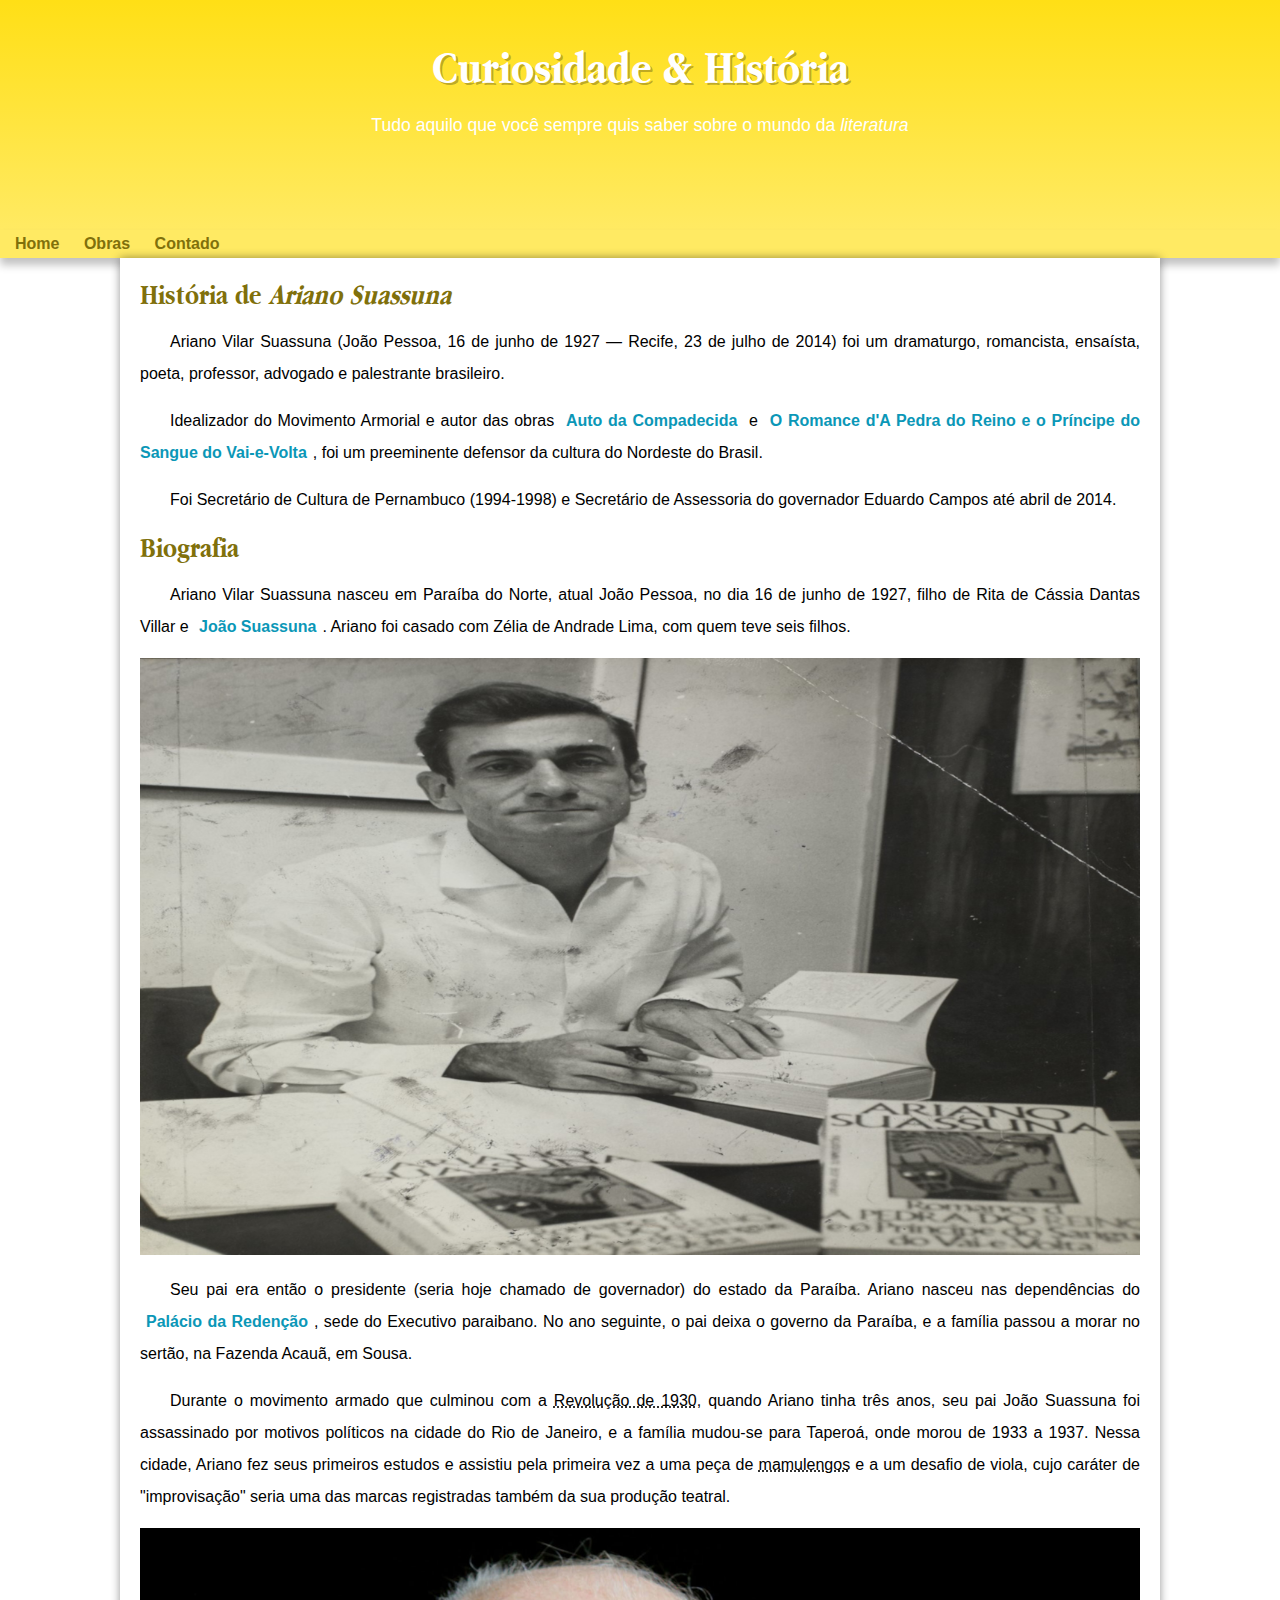
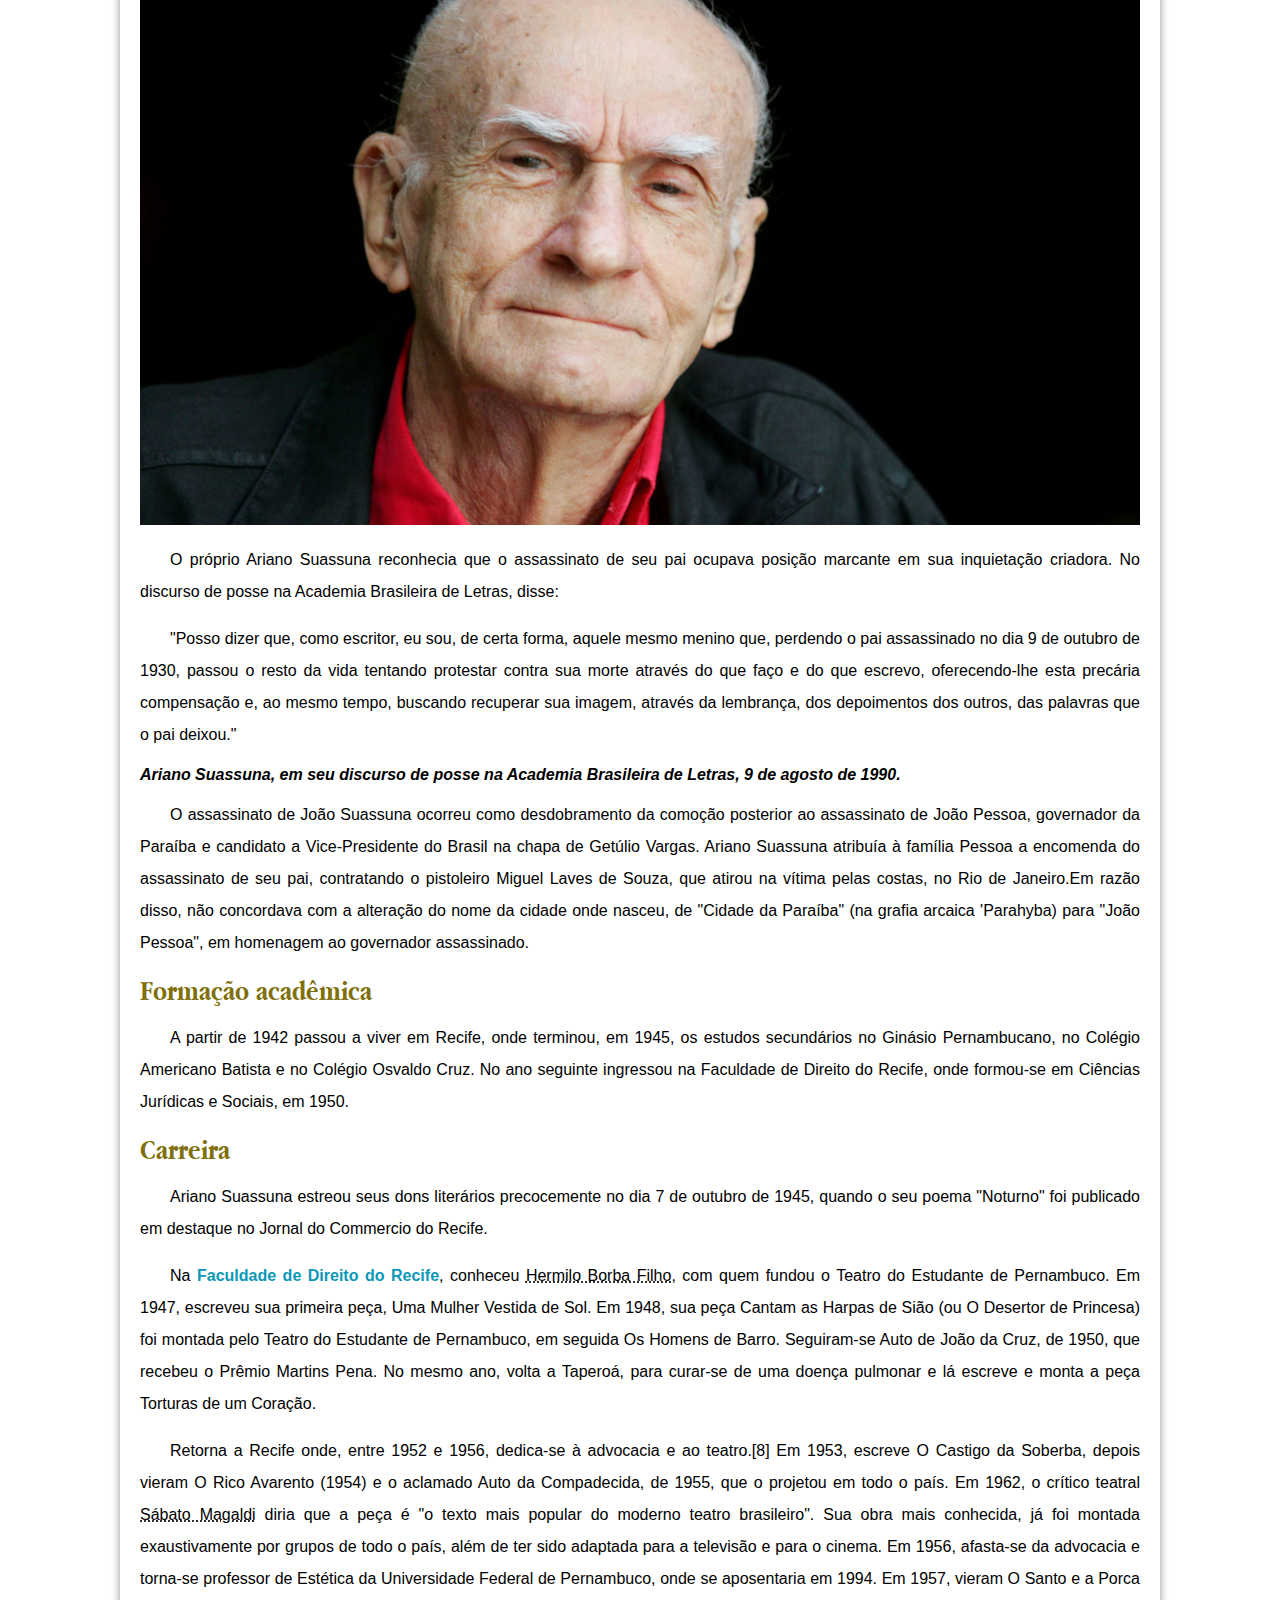
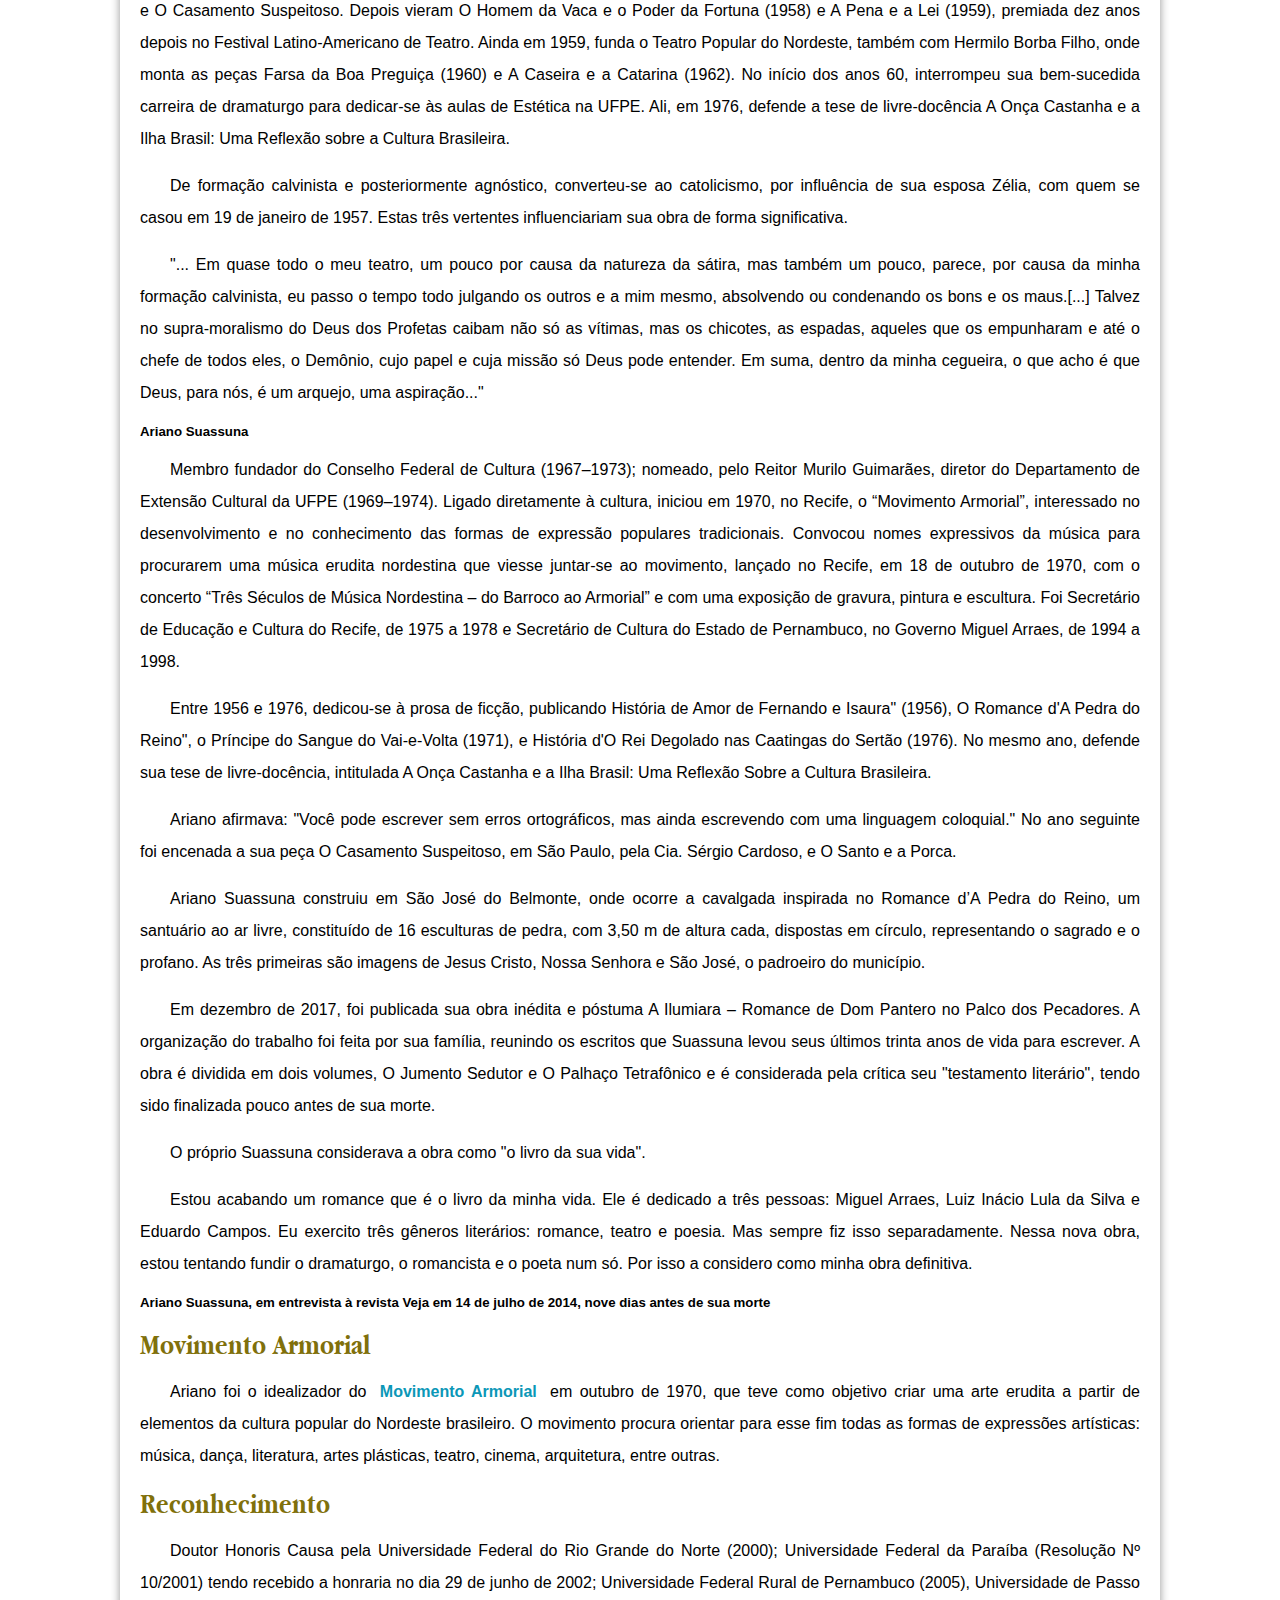
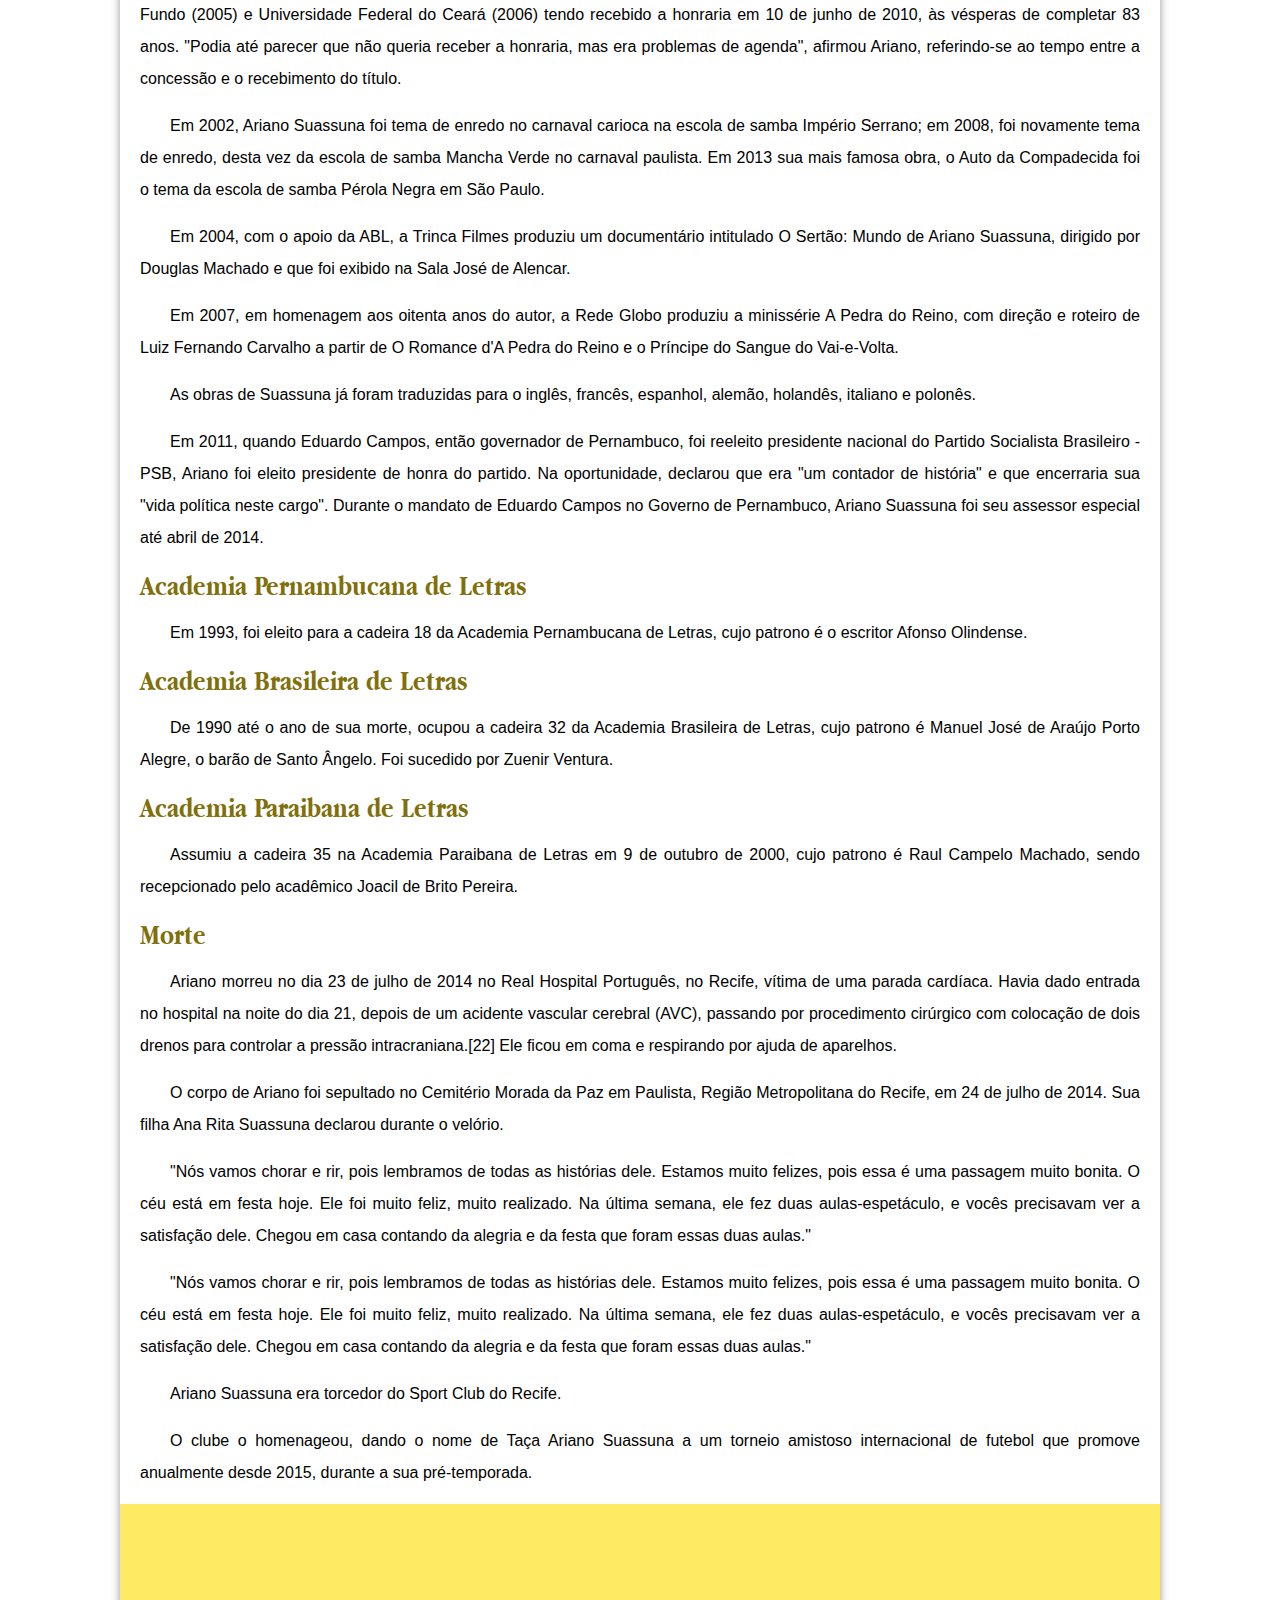
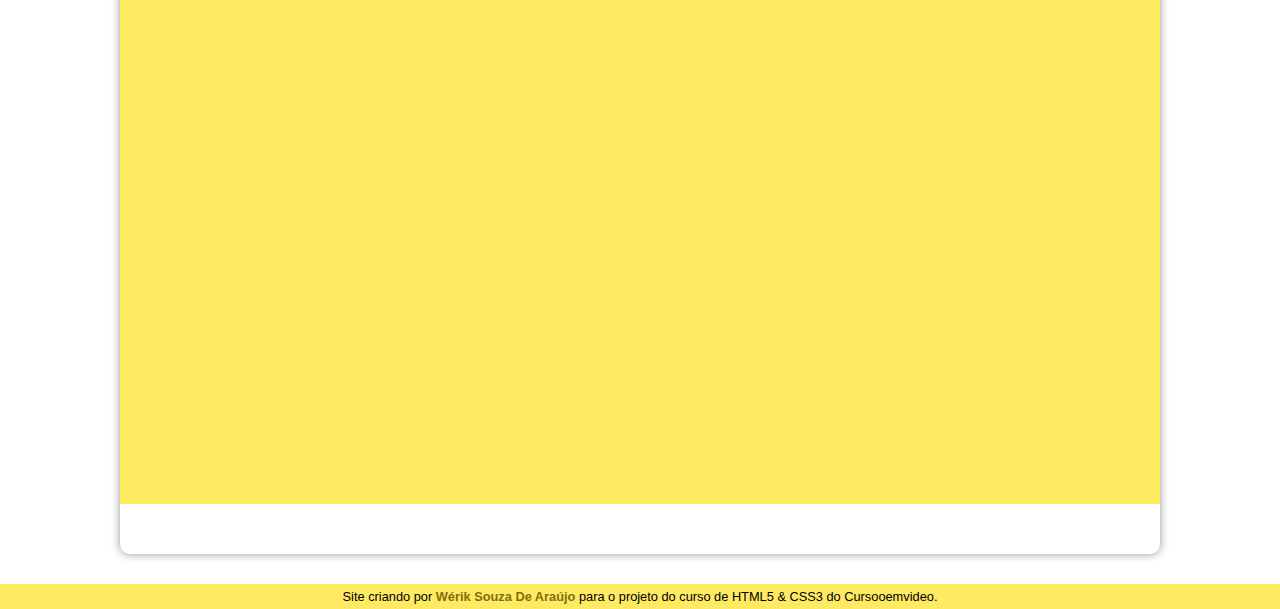
<file: index.html>
<!DOCTYPE html>
<html lang="pt-br">
<head>
    <meta charset="UTF-8">
    <meta name="viewport" content="width=device-width, initial-scale=1.0">
    <link rel="shortcut icon" href="imagens/favicon.ico" type="image/x-icon">
    <link rel="stylesheet" href="estilo/style.css">
    <title>História</title>
</head>
<body>
    <header>
        <h1>Curiosidade & História</h1>
        <p>Tudo aquilo que você sempre quis saber sobre o mundo da <em>literatura</em></p>
    </header>
    <nav>
        <a href="#">Home</a>
        <a href="obras.html" target="_self">Obras</a>
        <a href="#">Contado</a>
    </nav>
    <main>
        <article>
           
            <h1> História de <em>Ariano Suassuna</em></h1>
           
            <p>
                Ariano Vilar Suassuna (João Pessoa, 16  de junho de 1927 — Recife, 23 de julho de 2014) foi um dramaturgo, romancista, ensaísta, poeta, professor, advogado e palestrante brasileiro.
            </p>
           
            <p>
                Idealizador do Movimento Armorial e autor das obras <a href="https://pt.wikipedia.org/wiki/Auto_da_Compadecida" target="_blank">Auto da Compadecida</a> e <a href="https://pt.wikipedia.org/wiki/Ariano_Suassuna" target="_blank">O Romance d'A Pedra do Reino e o Príncipe do Sangue do Vai-e-Volta</a>, foi um preeminente defensor da cultura do Nordeste do Brasil.
            </p>
           
            <p>
                Foi Secretário de Cultura de Pernambuco (1994-1998) e Secretário de Assessoria do governador Eduardo Campos até abril de 2014.
            </p>
            
            <h2>Biografia</h2>
            
            <p>
                Ariano Vilar Suassuna nasceu em Paraíba do Norte, atual João Pessoa, no dia 16 de junho de 1927, filho de Rita de Cássia Dantas Villar e <a href="https://pt.wikipedia.org/wiki/Jo%C3%A3o_Suassuna" target="_blank">João Suassuna</a>. Ariano foi casado com Zélia de Andrade Lima, com quem teve seis filhos.
            </p>

            <picture class="pequeno">
                <source media="(max-width: 850px)" srcset="imagens/ariano-pequeno.png"><img src="imagens/ariano-grande.png" alt="Ariano Suassuna jovem">
            </picture>
            
            <p>
                Seu pai era então o presidente (seria hoje chamado de governador) do estado da Paraíba. Ariano nasceu nas dependências do <a href="https://pt.wikipedia.org/wiki/Pal%C3%A1cio_da_Reden%C3%A7%C3%A3o" target="_blank">Palácio da Redenção</a>, sede do Executivo paraibano. No ano seguinte, o pai deixa o governo da Paraíba, e a família passou a morar no sertão, na Fazenda Acauã, em Sousa.
            </p>

            <p>
                Durante o movimento armado que culminou com a <abbr title="foi o movimento armado, liderado pelos estados de Minas Gerais, Paraíba e Rio Grande do Sul, que culminou com o golpe de Estado, também conhecido como Golpe de 1930, que depôs o presidente da República Washington Luís em 24 de outubro de 1930, impediu a posse do presidente eleito Júlio Prestes e pôs fim à República Velha.">Revolução de 1930</abbr>, quando Ariano tinha três anos, seu pai João Suassuna foi assassinado por motivos políticos na cidade do Rio de Janeiro, e a família mudou-se para Taperoá, onde morou de 1933 a 1937. Nessa cidade, Ariano fez seus primeiros estudos e assistiu pela primeira vez a uma peça de <abbr title="é um tipo de fantoche típico do nordeste brasileiro, especialmente do estado de Pernambuco.  A origem do nome é controversa, mas acredita-se que ela se originou de mão molenga-mão mole, ideal para dar movimentos vivos ao fantoche. Um ou mais manipuladores dão voz e movimento aos bonecos.">mamulengos</abbr> e a um desafio de viola, cujo caráter de "improvisação" seria uma das marcas registradas também da sua produção teatral.
            </p>

            <picture class="pequeno">
                <source media="(max-width: 850px)" srcset="imagens/suassuna-pequeno.png"><img src="imagens/suassuna-grande.png" alt="Ariano Suassuna">
           </picture>

           <p>
            O próprio Ariano Suassuna reconhecia que o assassinato de seu pai ocupava posição marcante em sua inquietação criadora. No discurso de posse na Academia Brasileira de Letras, disse:
           </p>

           <p>
            "Posso dizer que, como escritor, eu sou, de certa forma, aquele mesmo menino que, perdendo o pai assassinado no dia 9 de outubro de 1930, passou o resto da vida tentando protestar contra sua morte através do que faço e do que escrevo, oferecendo-lhe esta precária compensação e, ao mesmo tempo, buscando recuperar sua imagem, através da lembrança, dos depoimentos dos outros, das palavras que o pai deixou."
           </p>
           
           <h4><em>Ariano Suassuna, em seu discurso de posse na Academia Brasileira de Letras, 9 de agosto de 1990.</em></h4>

           <p>
            O assassinato de João Suassuna ocorreu como desdobramento da comoção posterior ao assassinato de João Pessoa, governador da Paraíba e candidato a Vice-Presidente do Brasil na chapa de Getúlio Vargas. Ariano Suassuna atribuía à família Pessoa a encomenda do assassinato de seu pai, contratando o pistoleiro Miguel Laves de Souza, que atirou na vítima pelas costas, no Rio de Janeiro.Em razão disso, não concordava com a alteração do nome da cidade onde nasceu, de "Cidade da Paraíba" (na grafia arcaica 'Parahyba) para "João Pessoa", em homenagem ao governador assassinado.
        </p>

        <h3>Formação acadêmica</h3>

        <p>
            A partir de 1942 passou a viver em Recife, onde terminou, em 1945, os estudos secundários no Ginásio Pernambucano, no Colégio Americano Batista e no Colégio Osvaldo Cruz. No ano seguinte ingressou na Faculdade de Direito do Recife, onde formou-se em Ciências Jurídicas e Sociais, em 1950.
        </p>

        <h3>Carreira</h3>
        
        <p>
            Ariano Suassuna estreou seus dons literários precocemente no dia 7 de outubro de 1945, quando o seu poema "Noturno" foi publicado em destaque no Jornal do Commercio do Recife.
        </p>

        <p>
            Na <strong>Faculdade de Direito do Recife</strong>, conheceu <abbr title="foi advogado, escritor, crítico literário, jornalista, romancista, dramaturgo, diretor, teatrólogo e tradutor brasileiro.">Hermilo Borba Filho</abbr>, com quem fundou o Teatro do Estudante de Pernambuco. Em 1947, escreveu sua primeira peça, Uma Mulher Vestida de Sol. Em 1948, sua peça Cantam as Harpas de Sião (ou O Desertor de Princesa) foi montada pelo Teatro do Estudante de Pernambuco, em seguida Os Homens de Barro. Seguiram-se Auto de João da Cruz, de 1950, que recebeu o Prêmio Martins Pena. No mesmo ano, volta a Taperoá, para curar-se de uma doença pulmonar e lá escreve e monta a peça Torturas de um Coração.
        </p>

        <p>
            Retorna a Recife onde, entre 1952 e 1956, dedica-se à advocacia e ao teatro.[8] Em 1953, escreve O Castigo da Soberba, depois vieram O Rico Avarento (1954) e o aclamado Auto da Compadecida, de 1955, que o projetou em todo o país. Em 1962, o crítico teatral <abbr title="foi um crítico teatral, teatrólogo, jornalista, professor, ensaísta e historiador brasileiro.">Sábato Magaldi</abbr> diria que a peça é "o texto mais popular do moderno teatro brasileiro". Sua obra mais conhecida, já foi montada exaustivamente por grupos de todo o país, além de ter sido adaptada para a televisão e para o cinema. Em 1956, afasta-se da advocacia e torna-se professor de Estética da Universidade Federal de Pernambuco, onde se aposentaria em 1994. Em 1957, vieram O Santo e a Porca e O Casamento Suspeitoso. Depois vieram O Homem da Vaca e o Poder da Fortuna (1958) e A Pena e a Lei (1959), premiada dez anos depois no Festival Latino-Americano de Teatro. Ainda em 1959, funda o Teatro Popular do Nordeste, também com Hermilo Borba Filho, onde monta as peças Farsa da Boa Preguiça (1960) e A Caseira e a Catarina (1962). No início dos anos 60, interrompeu sua bem-sucedida carreira de dramaturgo para dedicar-se às aulas de Estética na UFPE. Ali, em 1976, defende a tese de livre-docência A Onça Castanha e a Ilha Brasil: Uma Reflexão sobre a Cultura Brasileira.
        </p>

        <p>
            De formação calvinista e posteriormente agnóstico, converteu-se ao catolicismo, por influência de sua esposa Zélia, com quem se casou em 19 de janeiro de 1957. Estas três vertentes influenciariam sua obra de forma significativa.
        </p>

        <p>
            "... Em quase todo o meu teatro, um pouco por causa da natureza da sátira, mas também um pouco, parece, por causa da minha formação calvinista, eu passo o tempo todo julgando os outros e a mim mesmo, absolvendo ou condenando os bons e os maus.[...] Talvez no supra-moralismo do Deus dos Profetas caibam não só as vítimas, mas os chicotes, as espadas, aqueles que os empunharam e até o chefe de todos eles, o Demônio, cujo papel e cuja missão só Deus pode entender. Em suma, dentro da minha cegueira, o que acho é que Deus, para nós, é um arquejo, uma aspiração..."
        </p>

        <h5>Ariano Suassuna</h5>

        <p>
            Membro fundador do Conselho Federal de Cultura (1967–1973); nomeado, pelo Reitor Murilo Guimarães, diretor do Departamento de Extensão Cultural da UFPE (1969–1974). Ligado diretamente à cultura, iniciou em 1970, no Recife, o “Movimento Armorial”, interessado no desenvolvimento e no conhecimento das formas de expressão populares tradicionais. Convocou nomes expressivos da música para procurarem uma música erudita nordestina que viesse juntar-se ao movimento, lançado no Recife, em 18 de outubro de 1970, com o concerto “Três Séculos de Música Nordestina – do Barroco ao Armorial” e com uma exposição de gravura, pintura e escultura. Foi Secretário de Educação e Cultura do Recife, de 1975 a 1978 e Secretário de Cultura do Estado de Pernambuco, no Governo Miguel Arraes, de 1994 a 1998.
        </p>
        
        <p>
            Entre 1956 e 1976, dedicou-se à prosa de ficção, publicando História de Amor de Fernando e Isaura" (1956), O Romance d'A Pedra do Reino", o Príncipe do Sangue do Vai-e-Volta (1971), e História d'O Rei Degolado nas Caatingas do Sertão (1976). No mesmo ano, defende sua tese de livre-docência, intitulada A Onça Castanha e a Ilha Brasil: Uma Reflexão Sobre a Cultura Brasileira.
        </p>

        <p>
            Ariano afirmava: "Você pode escrever sem erros ortográficos, mas ainda escrevendo com uma linguagem coloquial." No ano seguinte foi encenada a sua peça O Casamento Suspeitoso, em São Paulo, pela Cia. Sérgio Cardoso, e O Santo e a Porca.
        </p>
        
        <p>
            Ariano Suassuna construiu em São José do Belmonte, onde ocorre a cavalgada inspirada no Romance d’A Pedra do Reino, um santuário ao ar livre, constituído de 16 esculturas de pedra, com 3,50 m de altura cada, dispostas em círculo, representando o sagrado e o profano. As três primeiras são imagens de Jesus Cristo, Nossa Senhora e São José, o padroeiro do município.
        </p>
        
        <p>
            Em dezembro de 2017, foi publicada sua obra inédita e póstuma A Ilumiara – Romance de Dom Pantero no Palco dos Pecadores. A organização do trabalho foi feita por sua família, reunindo os escritos que Suassuna levou seus últimos trinta anos de vida para escrever. A obra é dividida em dois volumes, O Jumento Sedutor e O Palhaço Tetrafônico e é considerada pela crítica seu "testamento literário", tendo sido finalizada pouco antes de sua morte.
        </p>
        
        <p> 
            O próprio Suassuna considerava a obra como "o livro da sua vida".
        </p>

        <p>
            Estou acabando um romance que é o livro da minha vida. Ele é dedicado a três pessoas: Miguel Arraes, Luiz Inácio Lula da Silva e Eduardo Campos. Eu exercito três gêneros literários: romance, teatro e poesia. Mas sempre fiz isso separadamente. Nessa nova obra, estou tentando fundir o dramaturgo, o romancista e o poeta num só. Por isso a considero como minha obra definitiva.
        </p>
        
        <h5>
            Ariano Suassuna, em entrevista à revista Veja em 14 de julho de 2014, nove dias antes de sua morte
        </h5>
        <br>
       
        <h3>Movimento Armorial</h3>

        <p>
            Ariano foi o idealizador do <a href="https://pt.wikipedia.org/wiki/Movimento_Armorial" target="_blank">Movimento Armorial</a> em outubro de 1970, que teve como objetivo criar uma arte erudita a partir de elementos da cultura popular do Nordeste brasileiro. O movimento procura orientar para esse fim todas as formas de expressões artísticas: música, dança, literatura, artes plásticas, teatro, cinema, arquitetura, entre outras.
        </p>

        <h2>Reconhecimento</h2>

        <p>
            Doutor Honoris Causa pela Universidade Federal do Rio Grande do Norte (2000); Universidade Federal da Paraíba (Resolução Nº 10/2001) tendo recebido a honraria no dia 29 de junho de 2002; Universidade Federal Rural de Pernambuco (2005), Universidade de Passo Fundo (2005) e Universidade Federal do Ceará (2006) tendo recebido a honraria em 10 de junho de 2010, às vésperas de completar 83 anos. "Podia até parecer que não queria receber a honraria, mas era problemas de agenda", afirmou Ariano, referindo-se ao tempo entre a concessão e o recebimento do título.
        </p>

        <p>
            Em 2002, Ariano Suassuna foi tema de enredo no carnaval carioca na escola de samba Império Serrano; em 2008, foi novamente tema de enredo, desta vez da escola de samba Mancha Verde no carnaval paulista. Em 2013 sua mais famosa obra, o Auto da Compadecida foi o tema da escola de samba Pérola Negra em São Paulo.
        </p>

        <p>
            Em 2004, com o apoio da ABL, a Trinca Filmes produziu um documentário intitulado O Sertão: Mundo de Ariano Suassuna, dirigido por Douglas Machado e que foi exibido na Sala José de Alencar.
        </p>

        <p>
            Em 2007, em homenagem aos oitenta anos do autor, a Rede Globo produziu a minissérie A Pedra do Reino, com direção e roteiro de Luiz Fernando Carvalho a partir de O Romance d'A Pedra do Reino e o Príncipe do Sangue do Vai-e-Volta.
        </p>

        <p>
            As obras de Suassuna já foram traduzidas para o inglês, francês, espanhol, alemão, holandês, italiano e polonês.
        </p>

        <p>
            Em 2011, quando Eduardo Campos, então governador de Pernambuco, foi reeleito presidente nacional do Partido Socialista Brasileiro - PSB, Ariano foi eleito presidente de honra do partido. Na oportunidade, declarou que era "um contador de história" e que encerraria sua "vida política neste cargo". Durante o mandato de Eduardo Campos no Governo de Pernambuco, Ariano Suassuna foi seu assessor especial até abril de 2014.
        </p>

        <h3>Academia Pernambucana de Letras</h3>
        
        <p>
            Em 1993, foi eleito para a cadeira 18 da Academia Pernambucana de Letras, cujo patrono é o escritor Afonso Olindense.
        </p>

        <h3>Academia Brasileira de Letras</h3>

        <p>
            De 1990 até o ano de sua morte, ocupou a cadeira 32 da Academia Brasileira de Letras, cujo patrono é Manuel José de Araújo Porto Alegre, o barão de Santo Ângelo. Foi sucedido por Zuenir Ventura.
        </p>

        <h3>Academia Paraibana de Letras</h3>
        
        <p>
            Assumiu a cadeira 35 na Academia Paraibana de Letras em 9 de outubro de 2000, cujo patrono é Raul Campelo Machado, sendo recepcionado pelo acadêmico Joacil de Brito Pereira.
        </p>

        <h3>Morte</h3>

        <p>
            Ariano morreu no dia 23 de julho de 2014 no Real Hospital Português, no Recife, vítima de uma parada cardíaca. Havia dado entrada no hospital na noite do dia 21, depois de um acidente vascular cerebral (AVC), passando por procedimento cirúrgico com colocação de dois drenos para controlar a pressão intracraniana.[22] Ele ficou em coma e respirando por ajuda de aparelhos.
        </p>

        <p>
            O corpo de Ariano foi sepultado no Cemitério Morada da Paz em Paulista, Região Metropolitana do Recife, em 24 de julho de 2014. Sua filha Ana Rita Suassuna declarou durante o velório.
        </p>

        <p>
            "Nós vamos chorar e rir, pois lembramos de todas as histórias dele. Estamos muito felizes, pois essa é uma passagem muito bonita. O céu está em festa hoje. Ele foi muito feliz, muito realizado. Na última semana, ele fez duas aulas-espetáculo, e vocês precisavam ver a satisfação dele. Chegou em casa contando da alegria e da festa que foram essas duas aulas."
        </p>

        <p>
            "Nós vamos chorar e rir, pois lembramos de todas as histórias dele. Estamos muito felizes, pois essa é uma passagem muito bonita. O céu está em festa hoje. Ele foi muito feliz, muito realizado. Na última semana, ele fez duas aulas-espetáculo, e vocês precisavam ver a satisfação dele. Chegou em casa contando da alegria e da festa que foram essas duas aulas."
        </p>

        <p>
            Ariano Suassuna era torcedor do Sport Club do Recife.
        </p>

        <p>
            O clube o homenageou, dando o nome de Taça Ariano Suassuna a um torneio amistoso internacional de futebol que promove anualmente desde 2015, durante a sua pré-temporada.
        </p>

        <div class="video">
            <iframe width="560" height="315" src="https://www.youtube.com/embed/h3DozVdG8_A" title="YouTube video player" frameborder="0" allow="accelerometer; autoplay; clipboard-write; encrypted-media; gyroscope; picture-in-picture" allowfullscreen></iframe>
        </div>

        </article>
    </main>

    <footer>
        <p>
            Site criando por <a href="https://github.com/Werik10Souza/Werik10Souza" target="_blank">Wérik Souza De Araújo</a> para o projeto do curso de HTML5 & CSS3 do Cursooemvideo.
        </p>
    </footer>
</body>
</html>
</file>
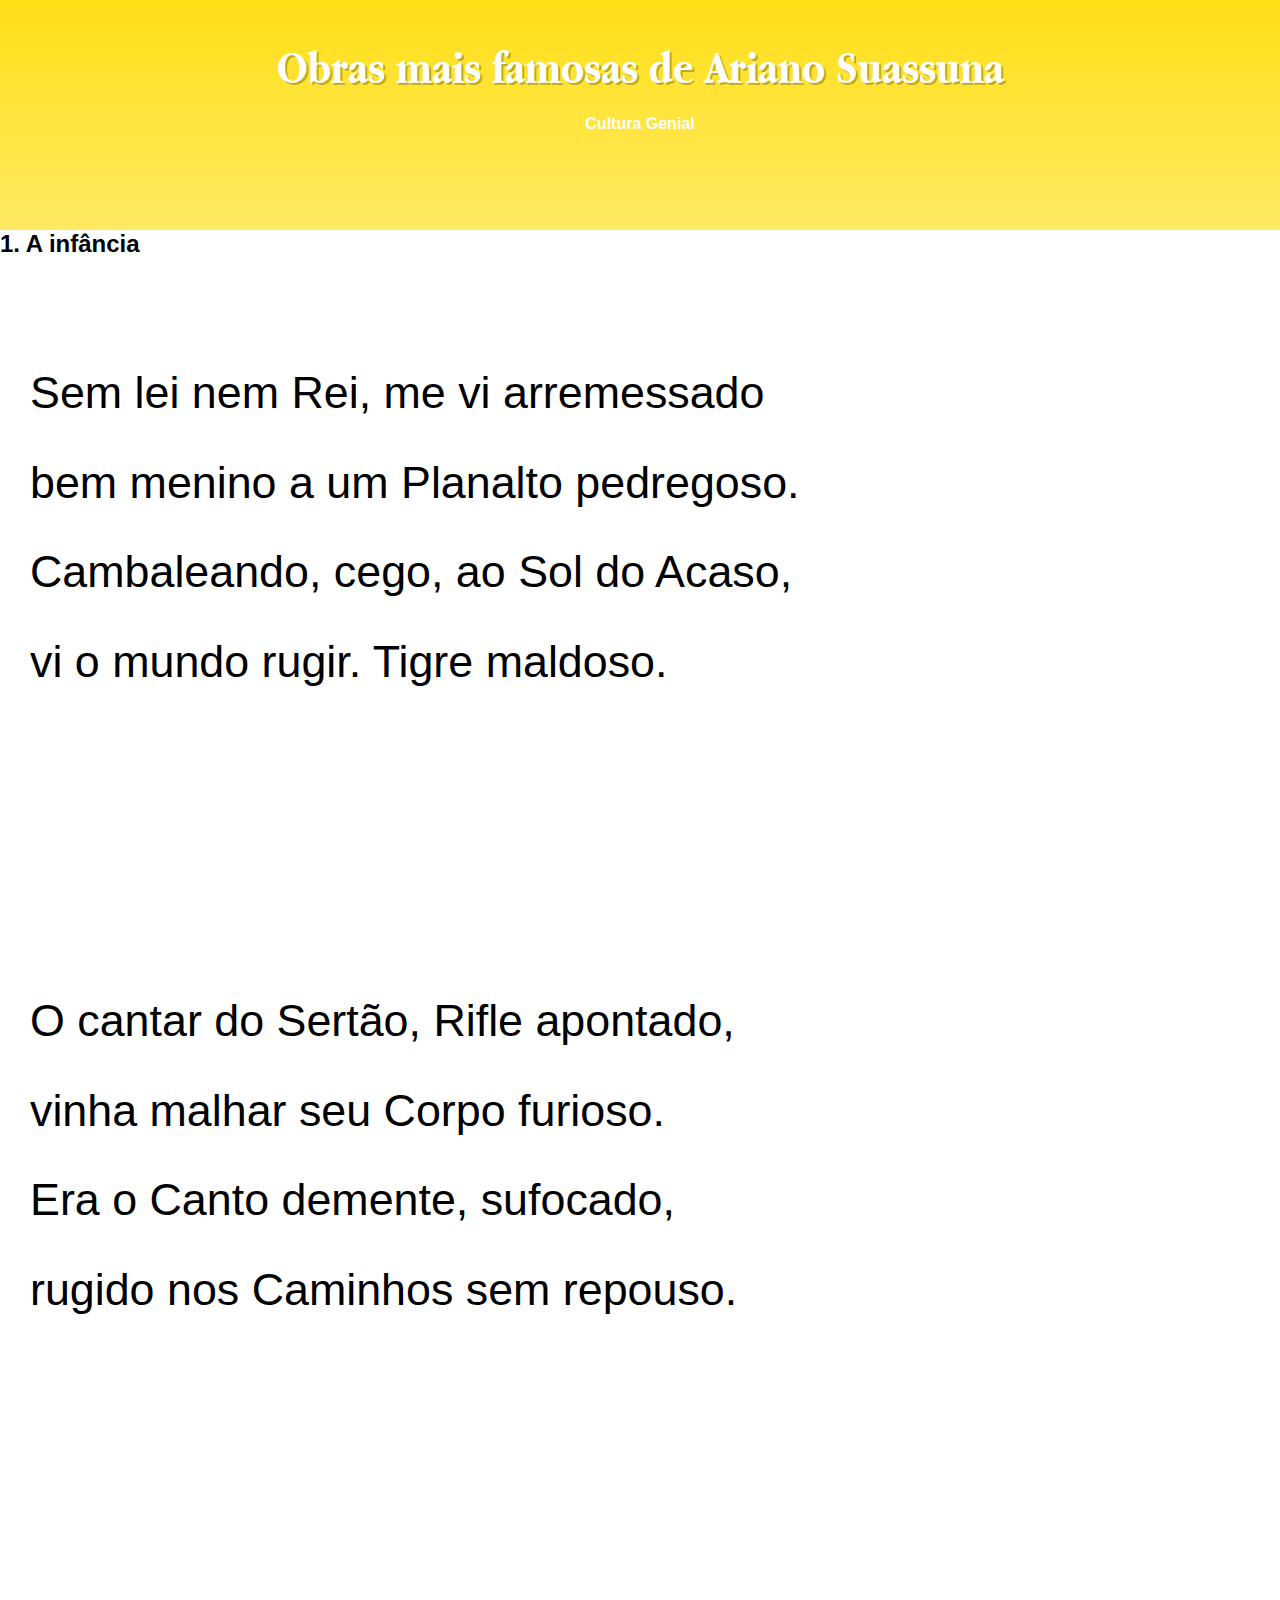
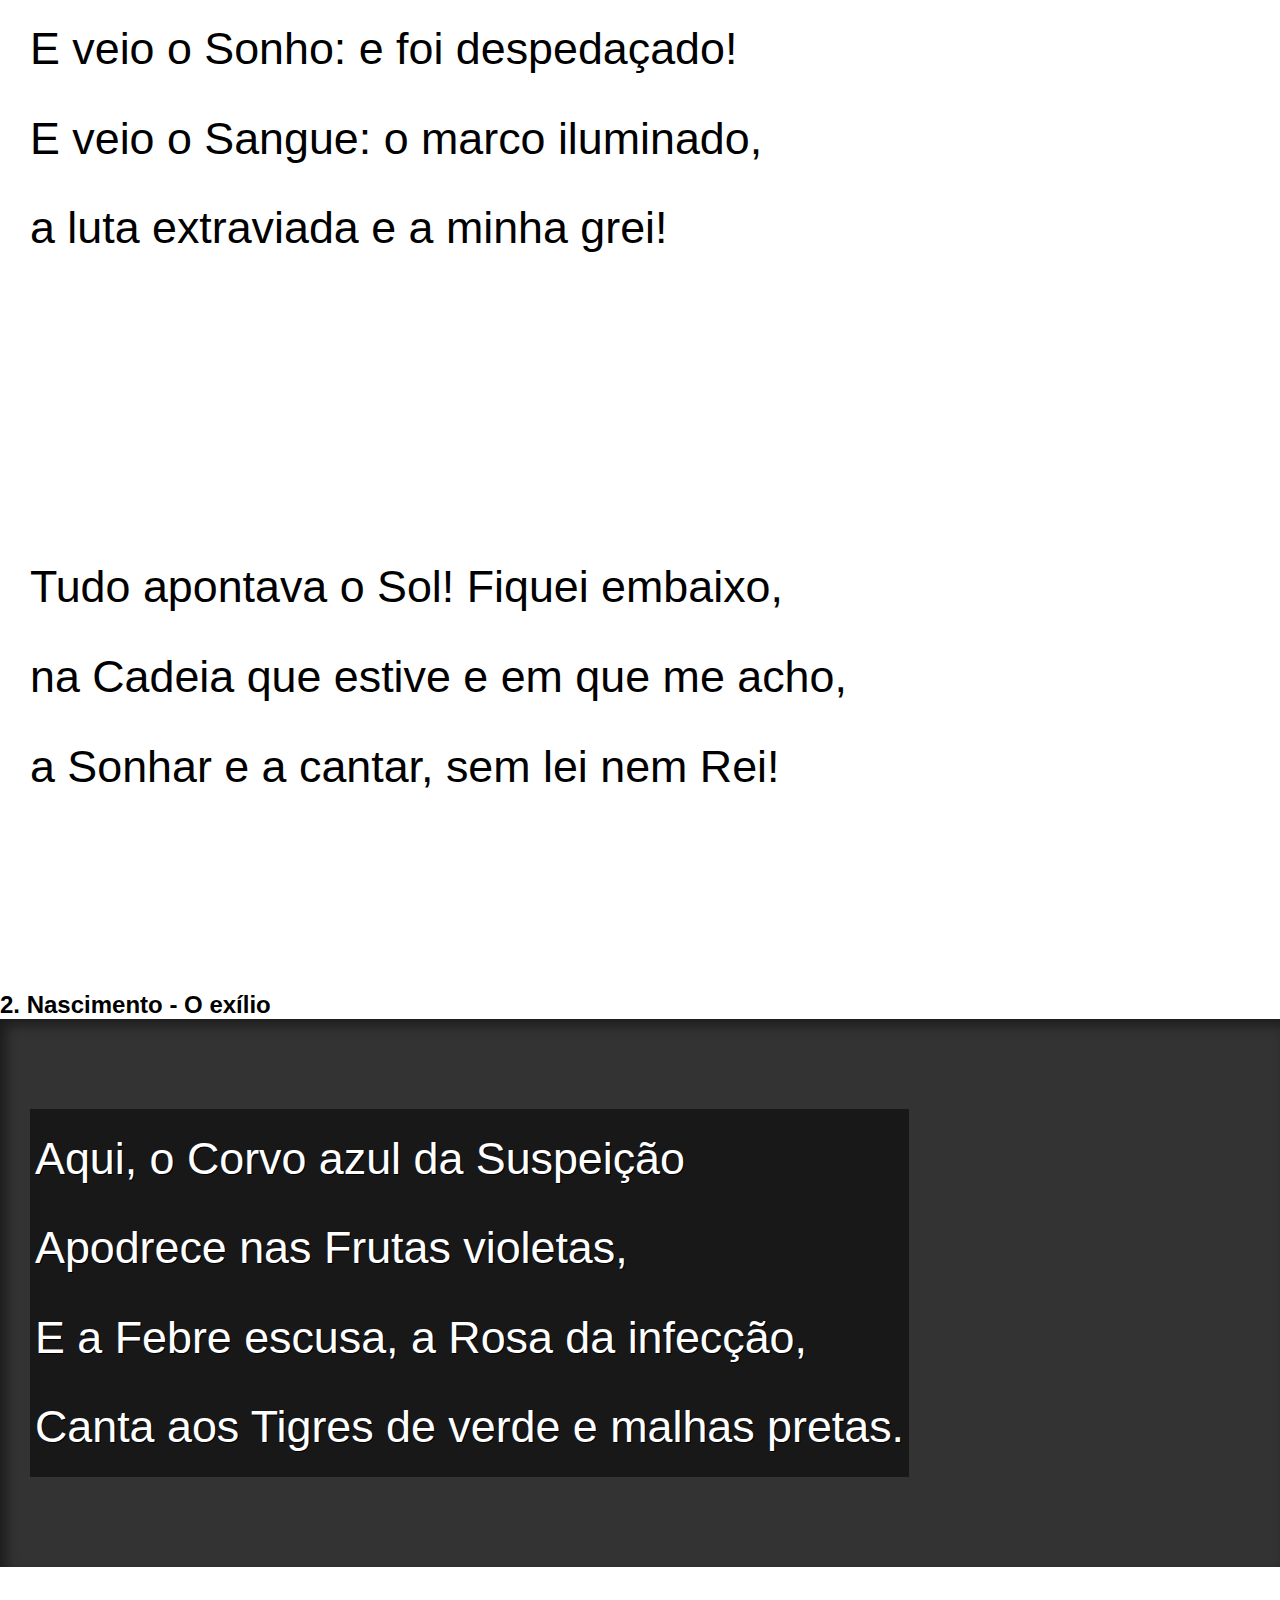
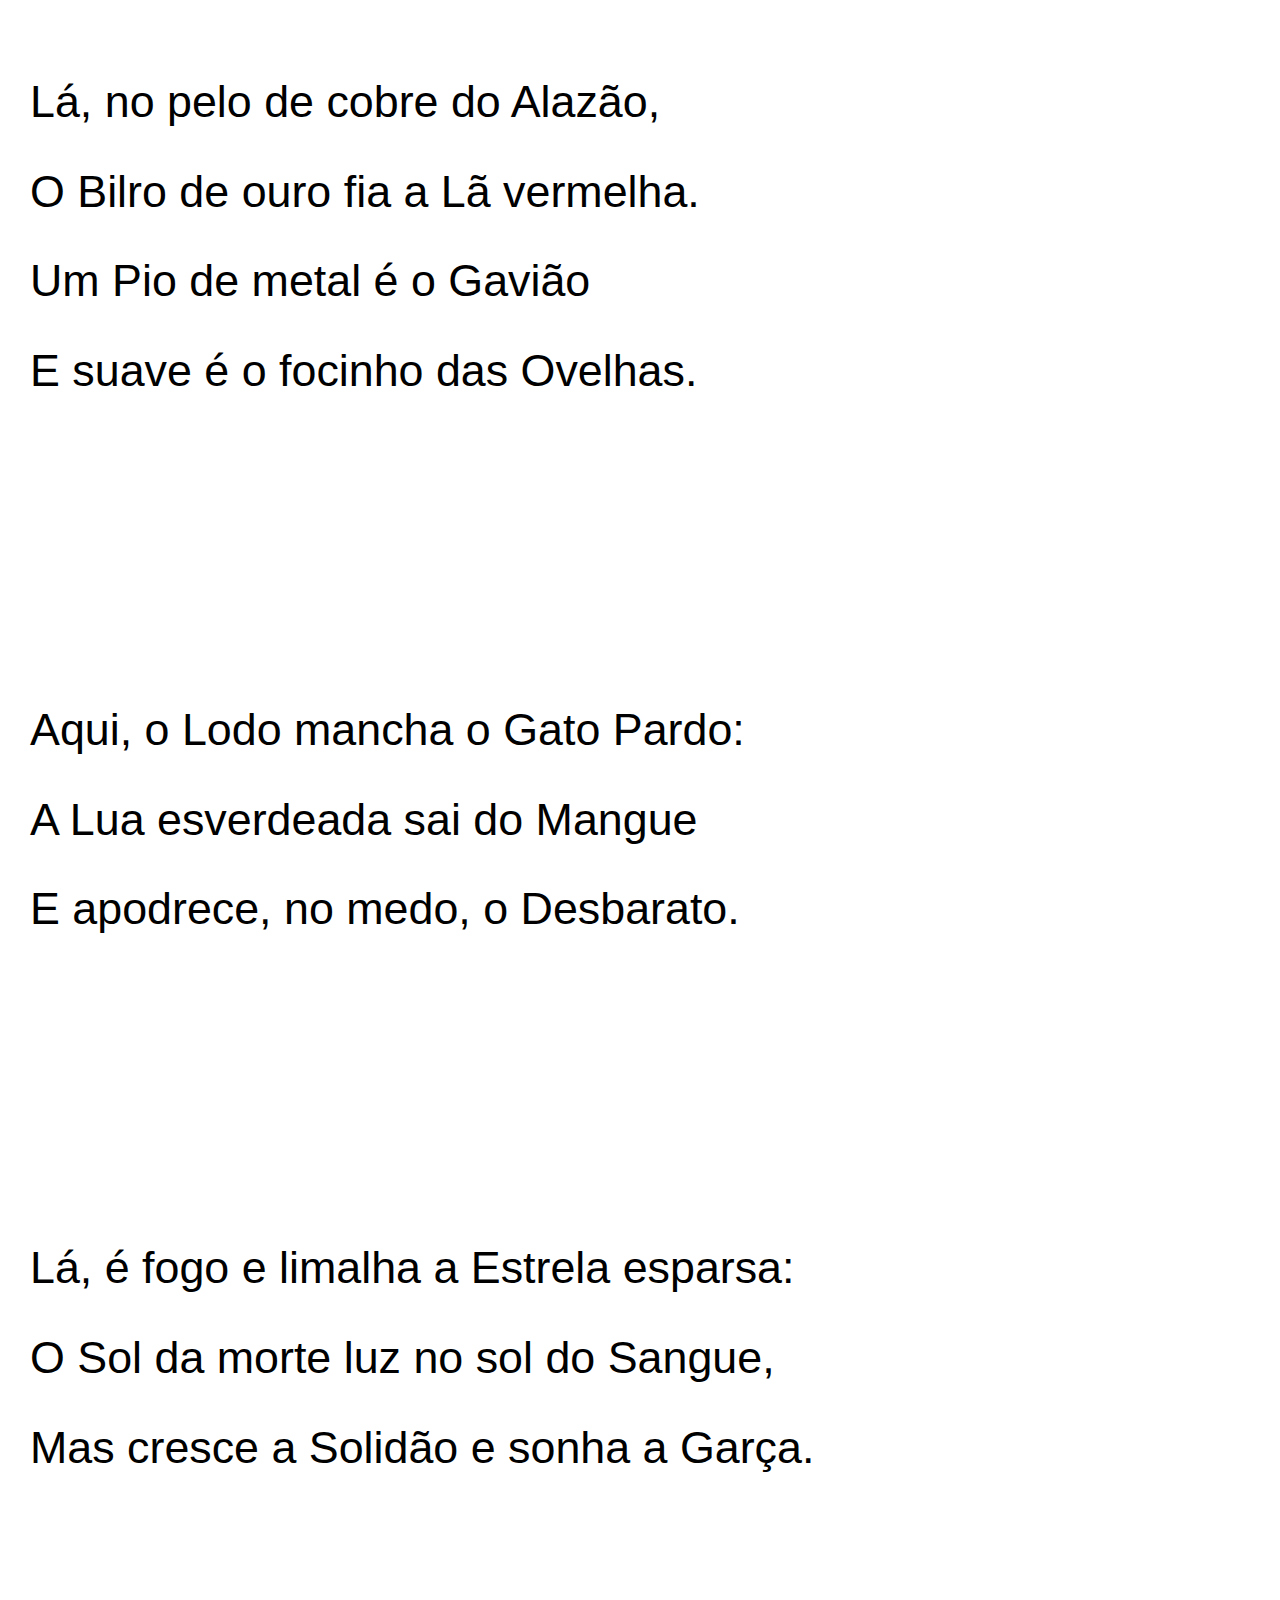
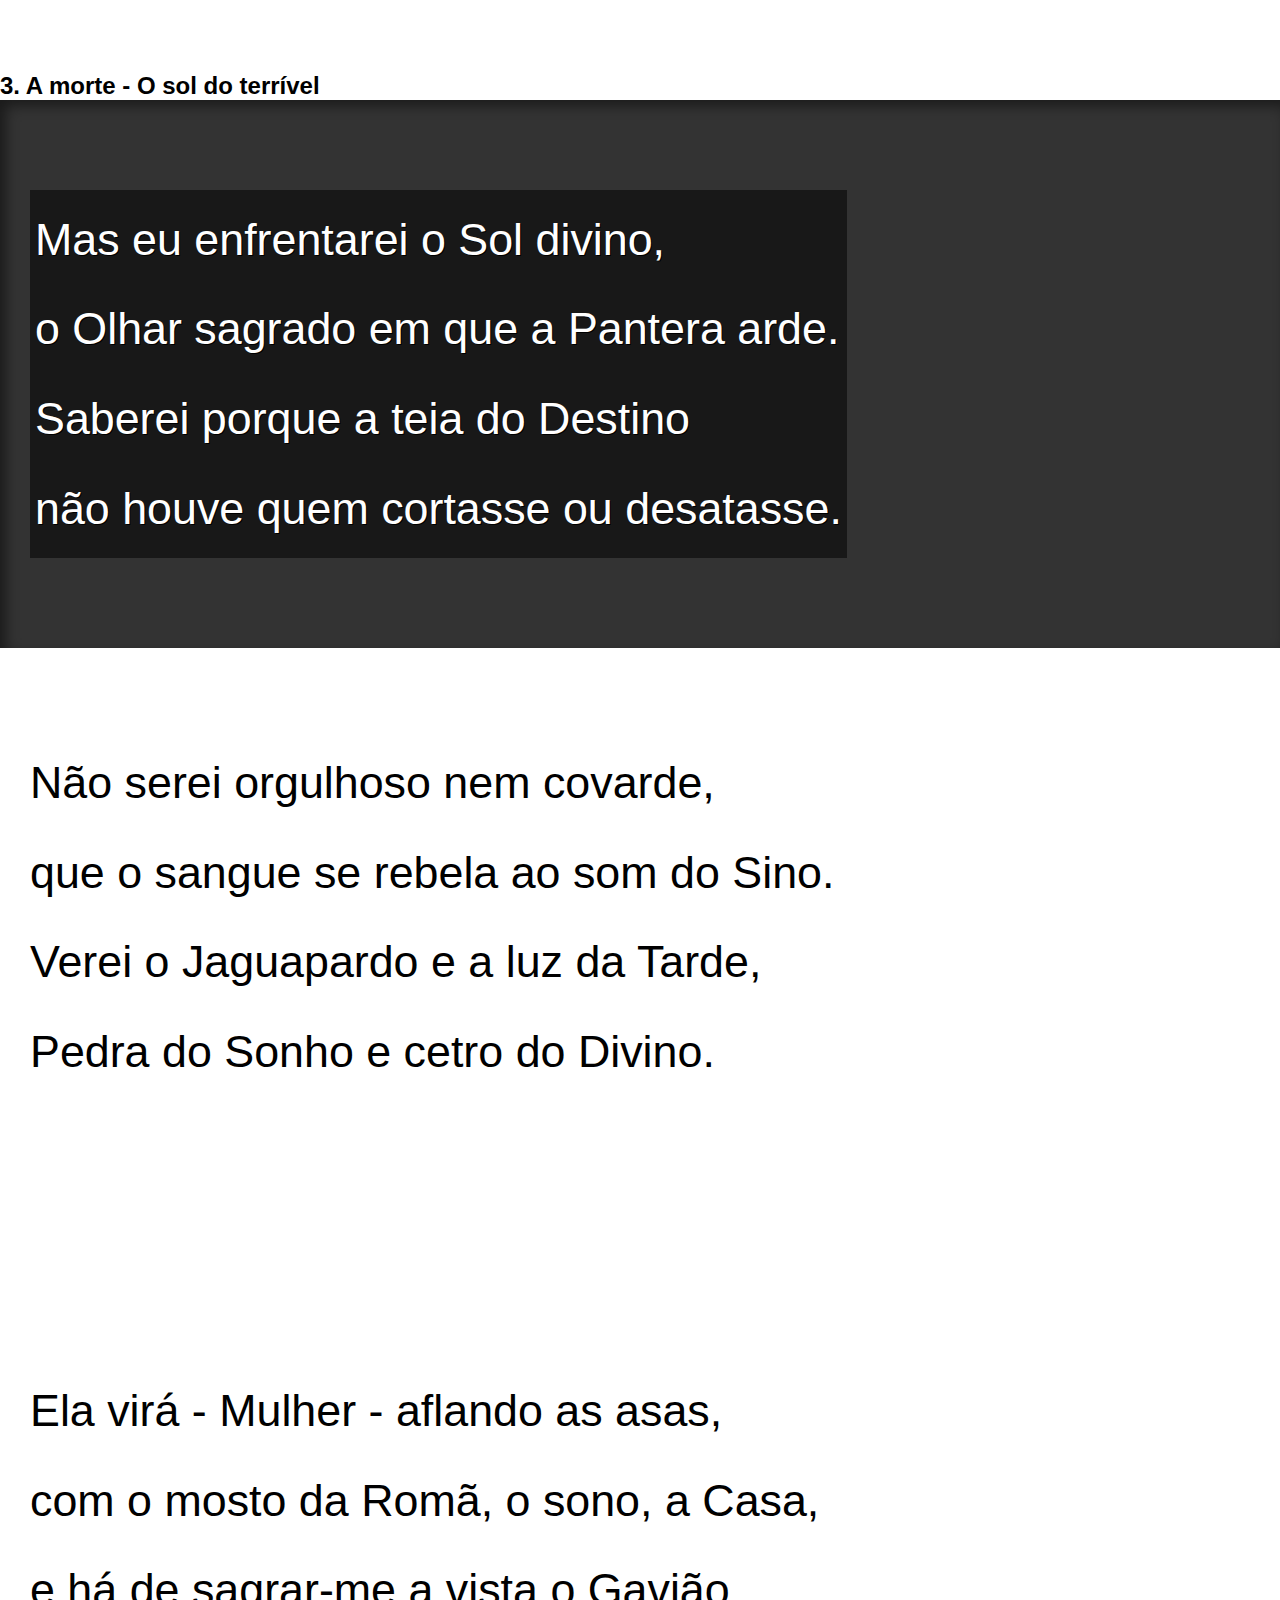
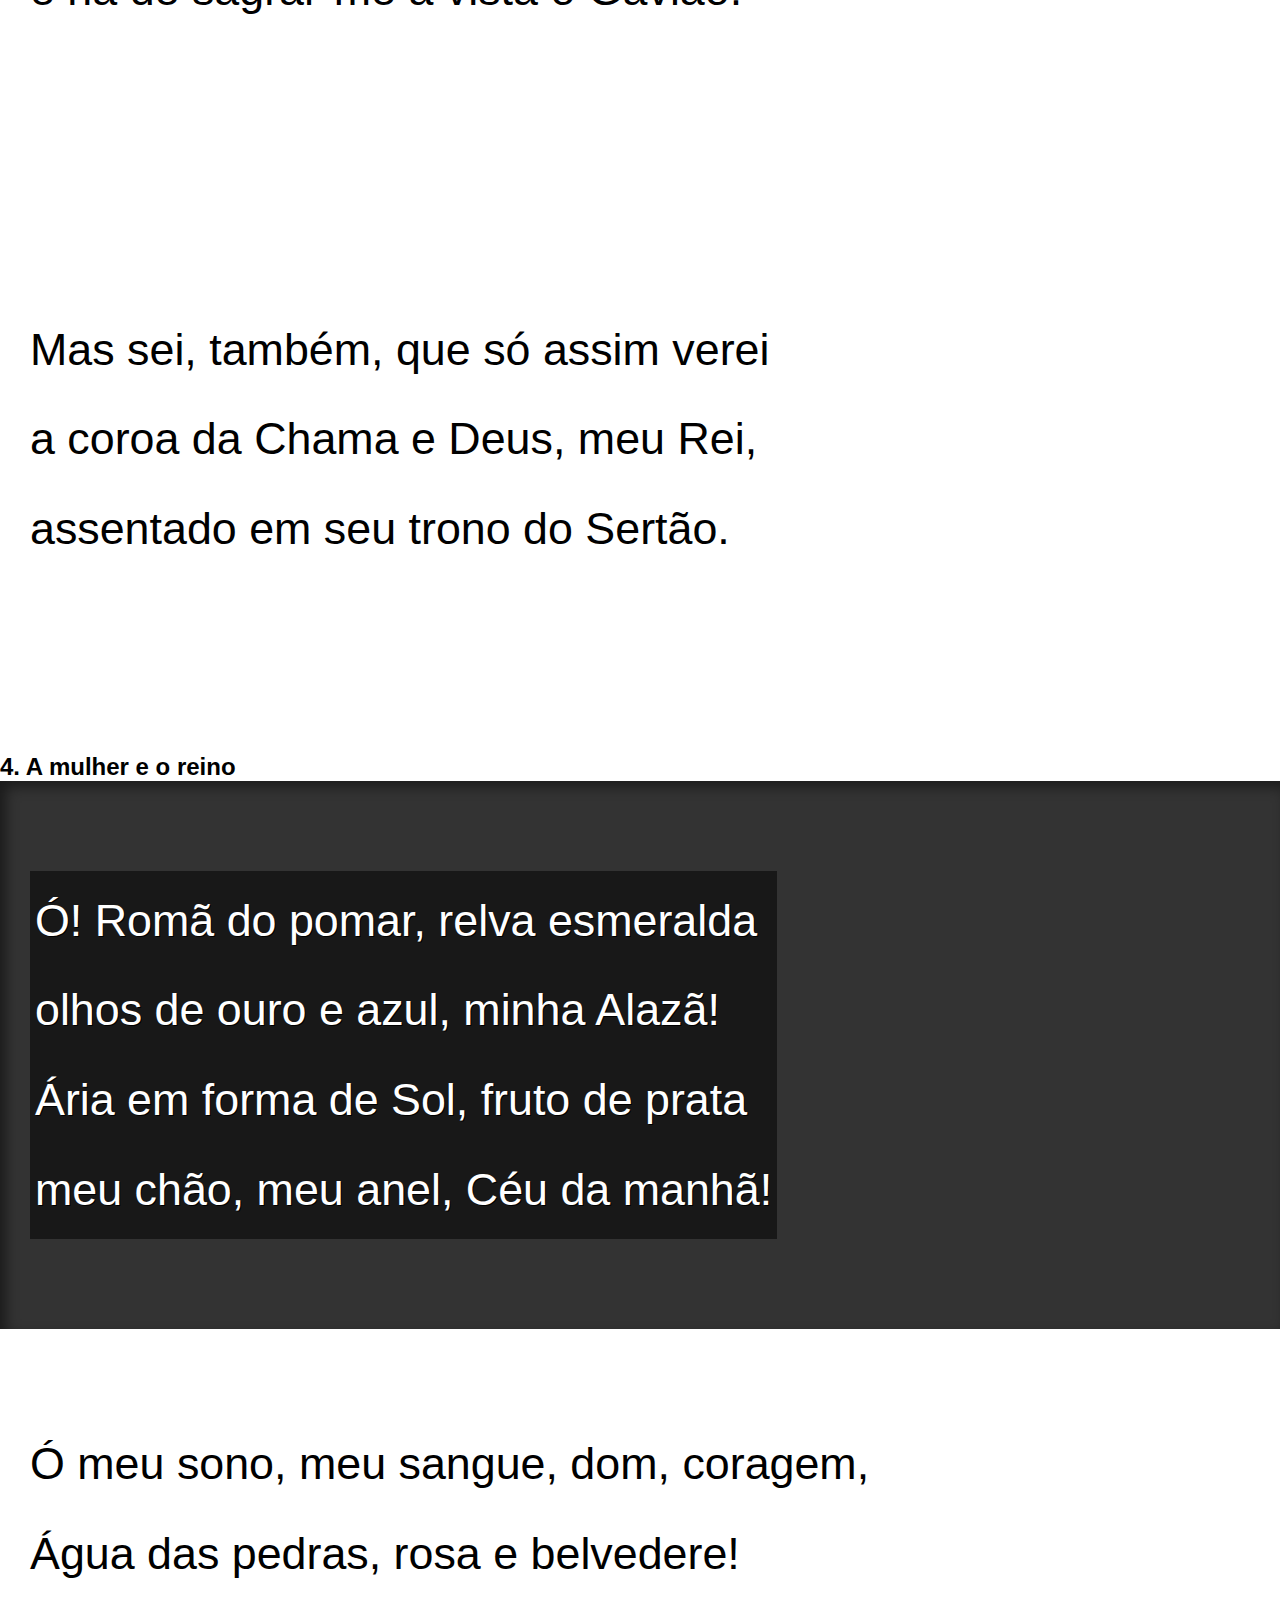
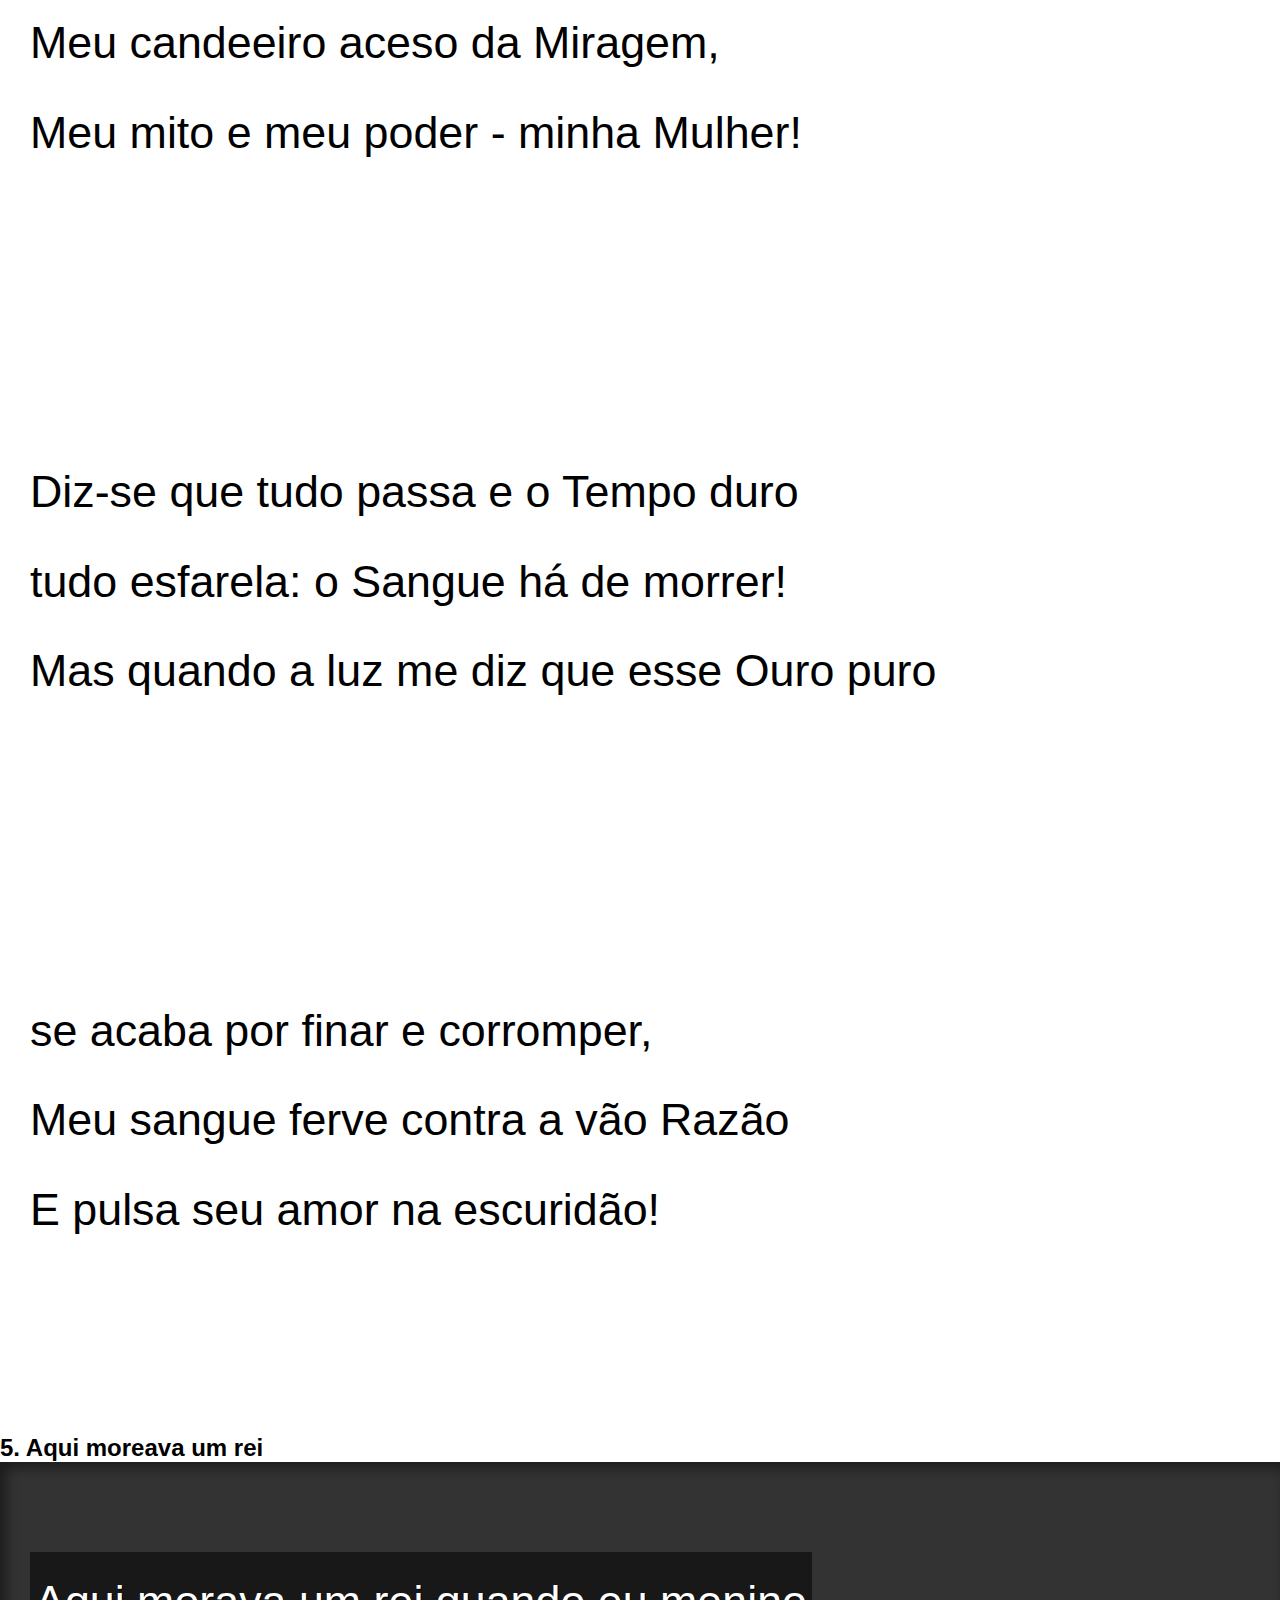
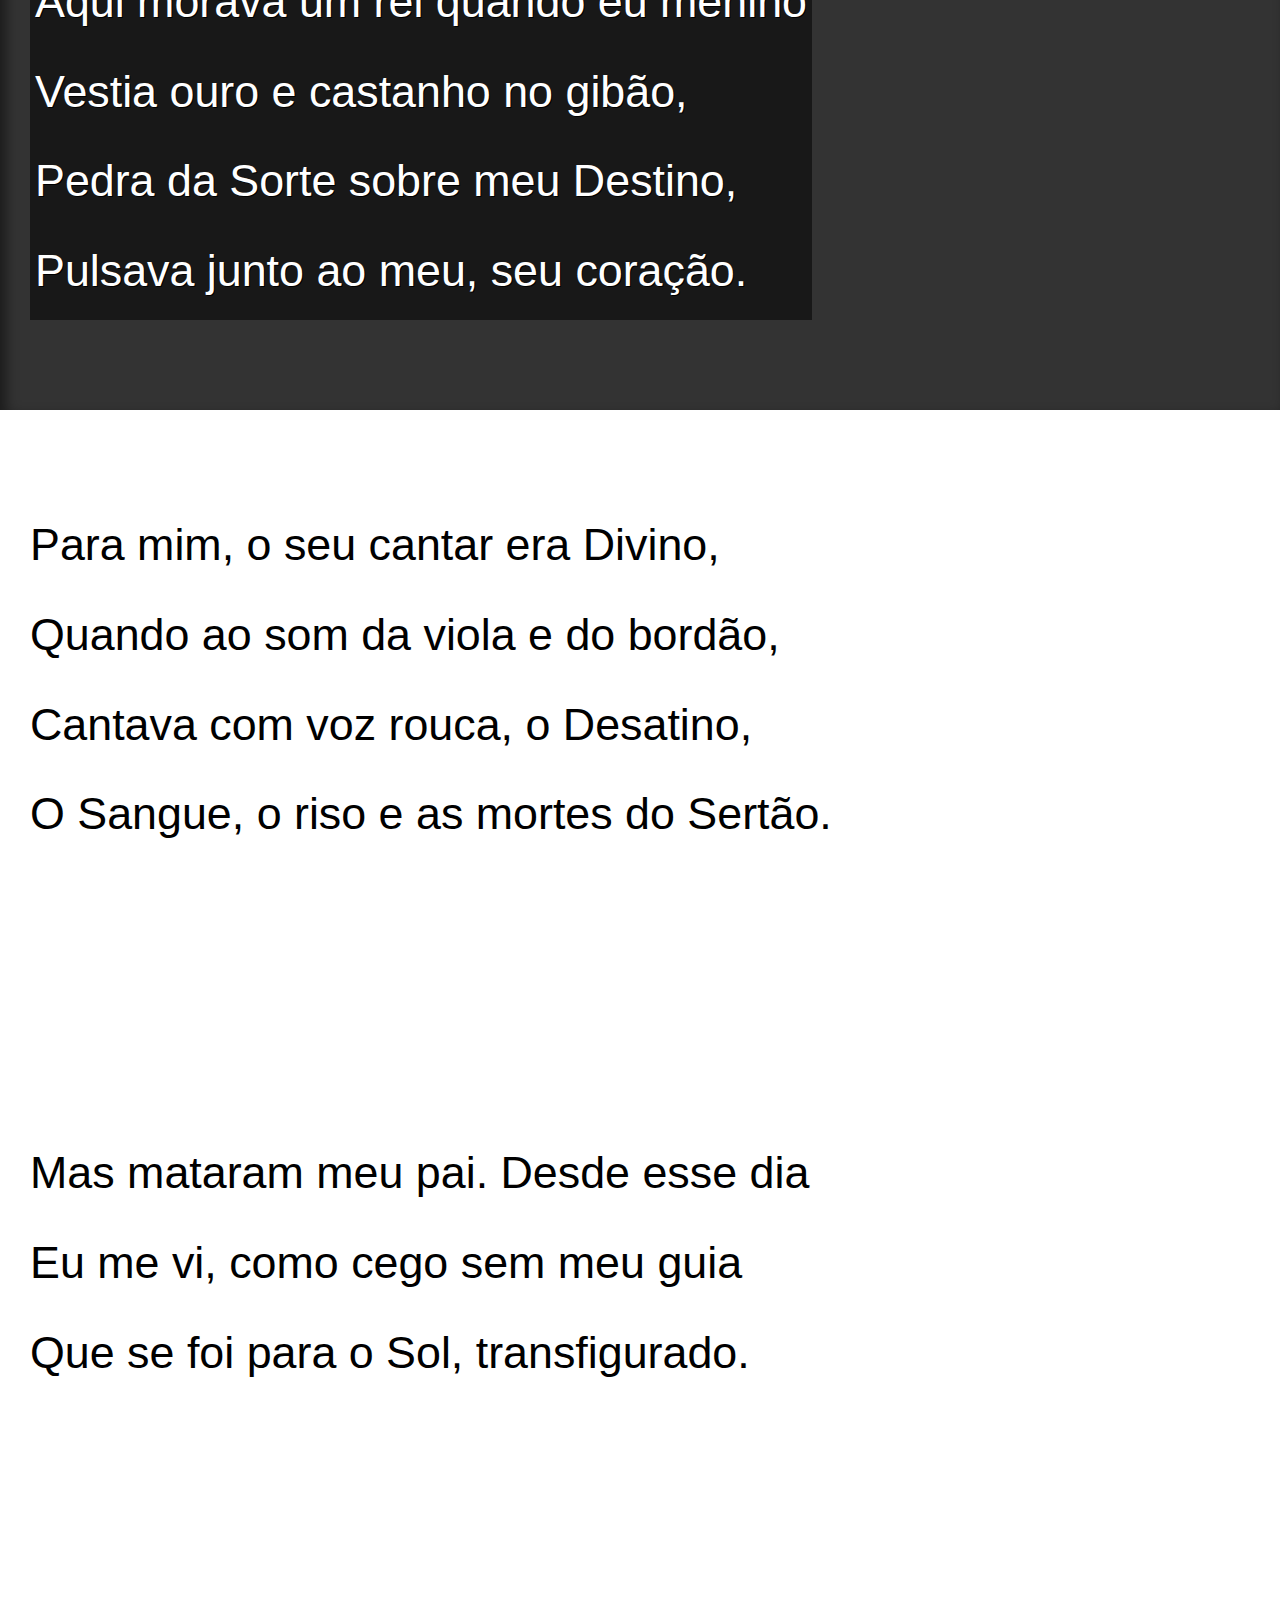
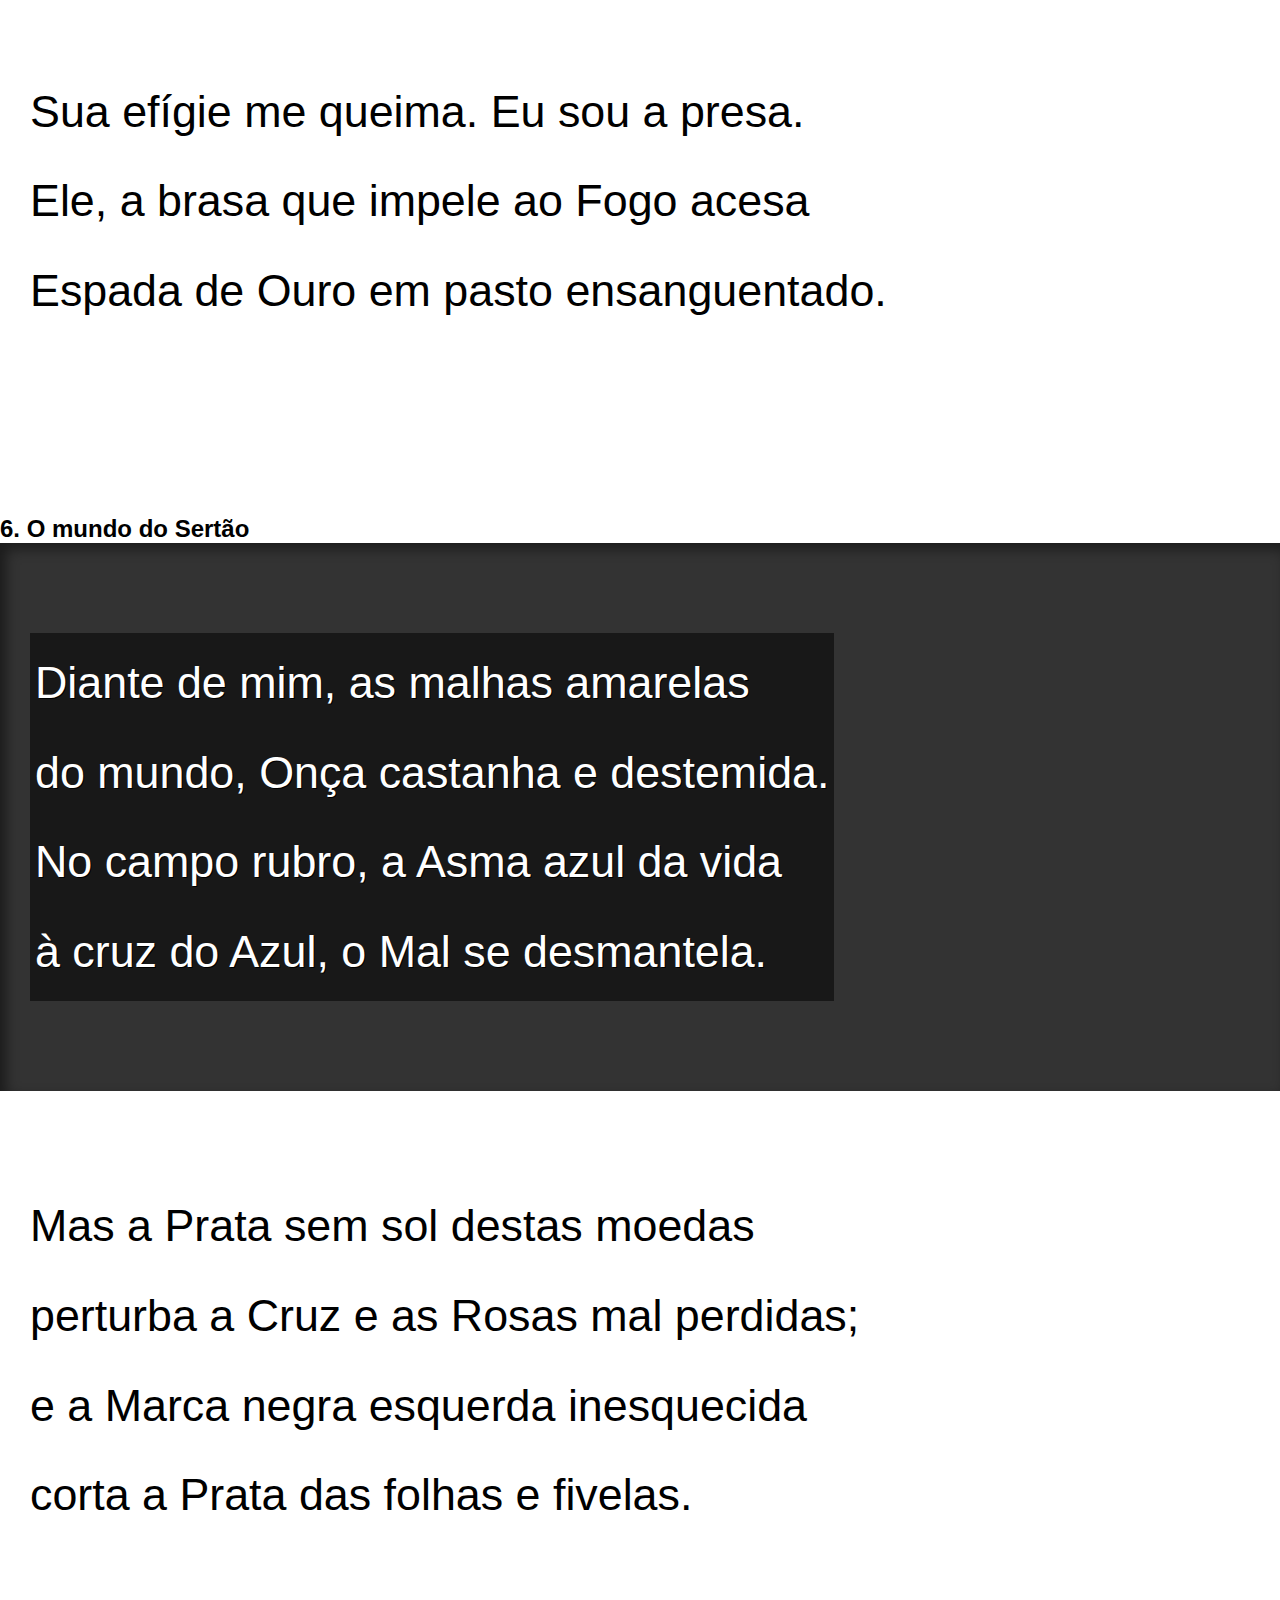
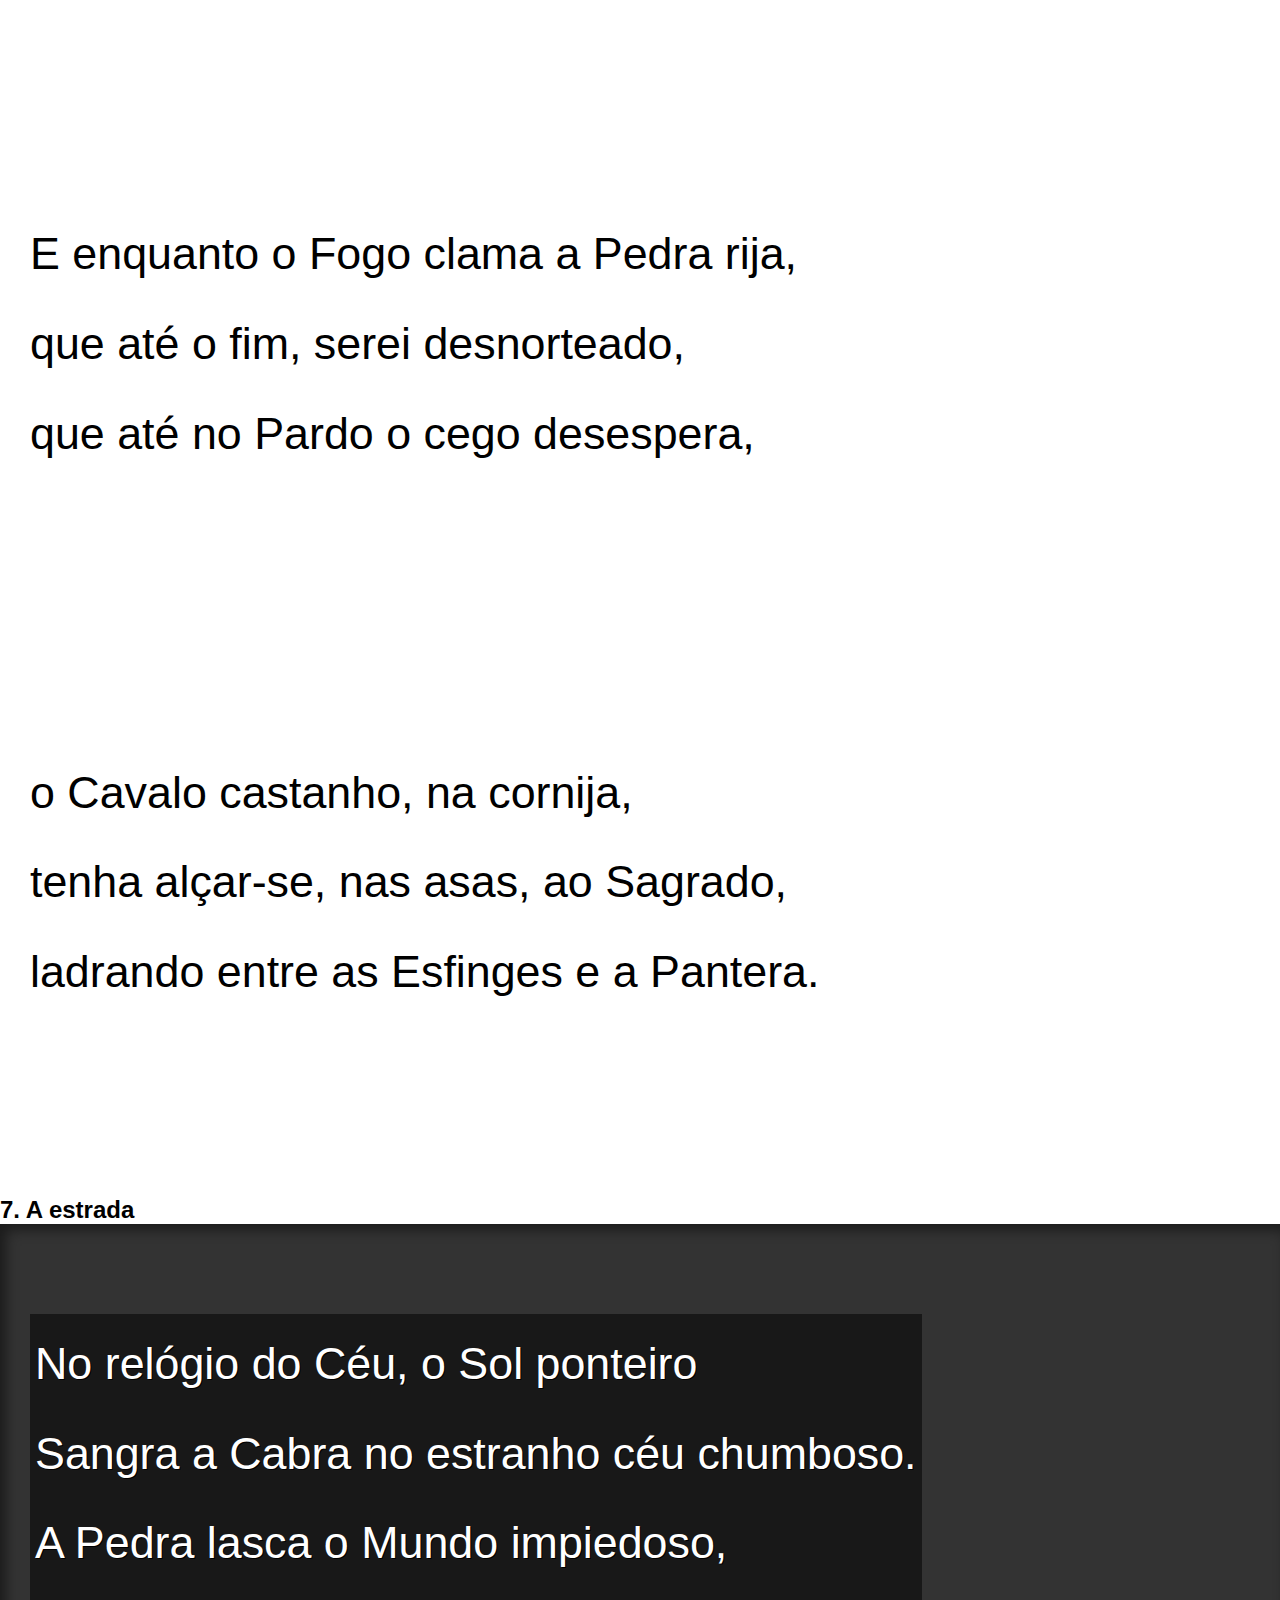
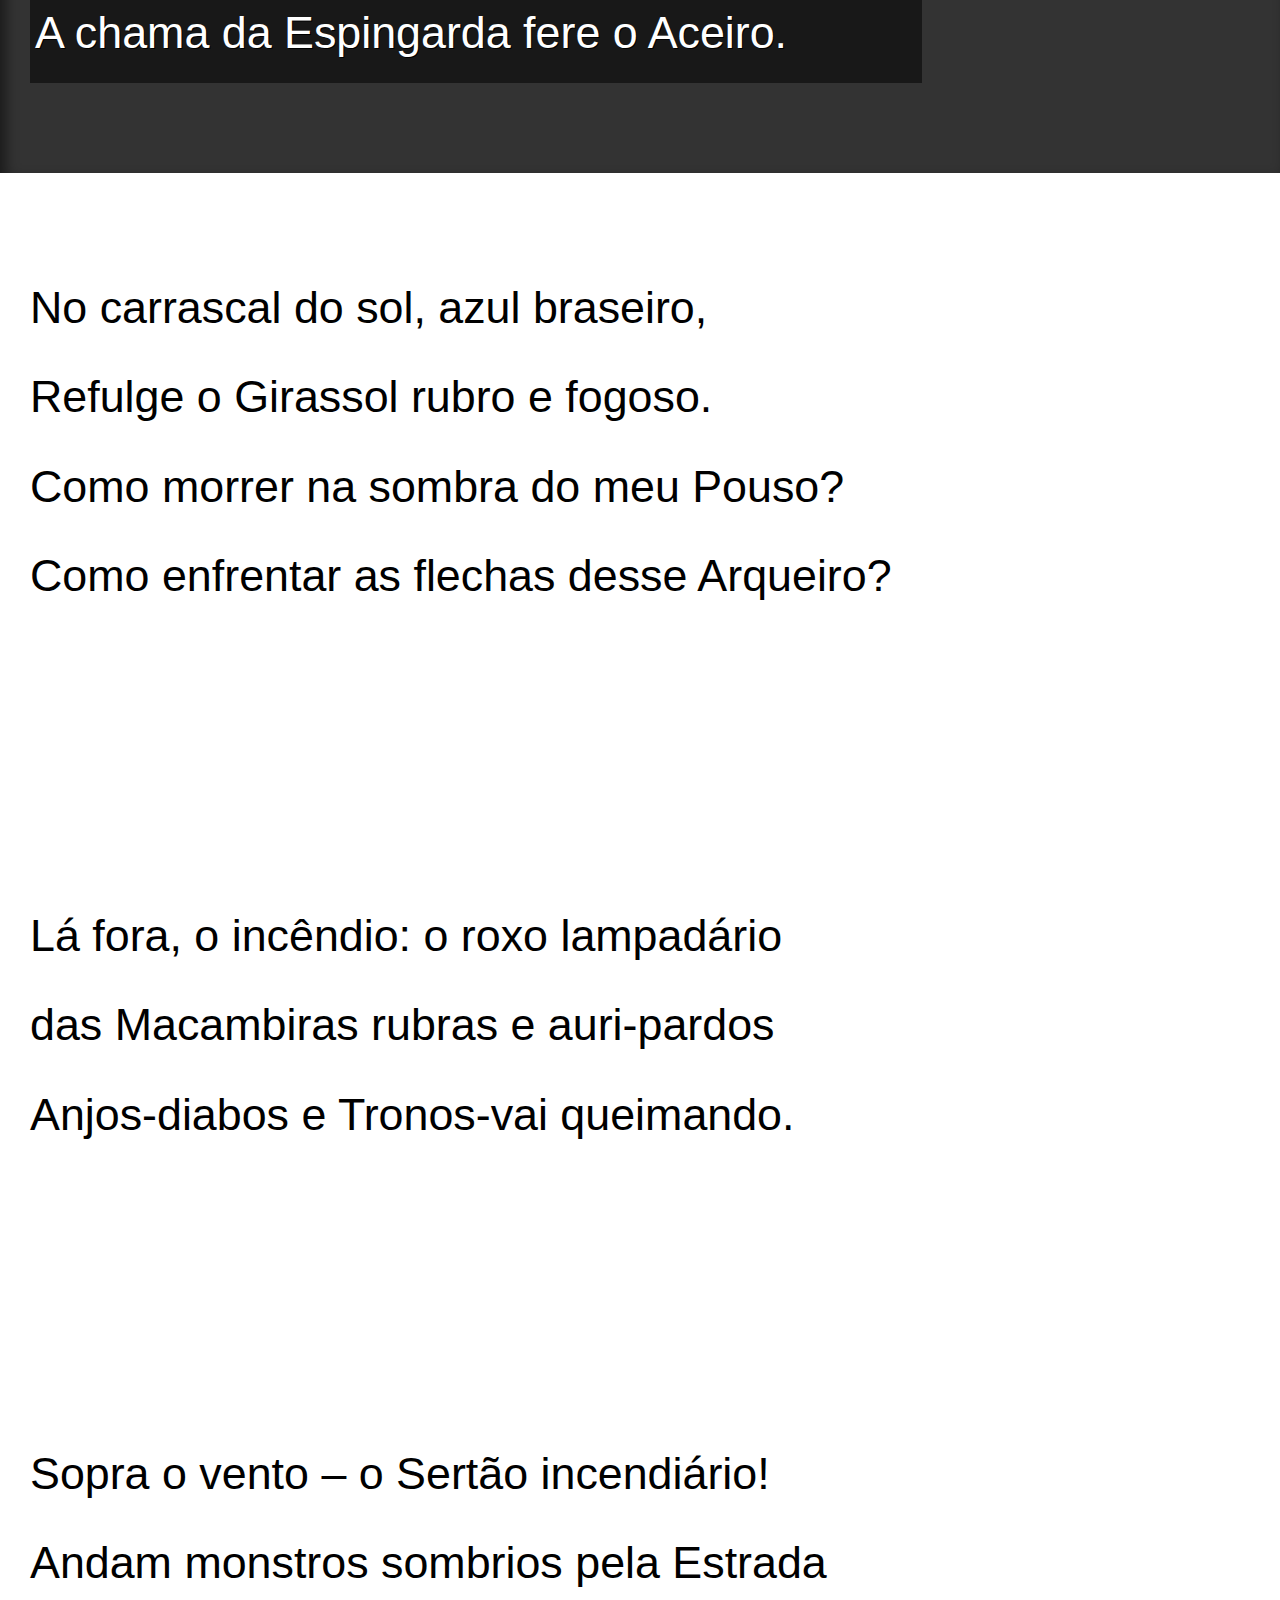
<file: obras.html>
<!DOCTYPE html>
<html lang="pt-br">
<head>
    <meta charset="UTF-8">
    <meta name="viewport" content="width=device-width, initial-scale=1.0">
    <link rel="shortcut icon" href="imagens/favicon.ico" type="image/x-icon">
    <link rel="stylesheet" href="estilo3/style.css">
    <title>Obras</title>
</head>
<body>
 <header>
    <h1> Obras mais famosas de Ariano Suassuna</h1>
    <p><a href="https://www.culturagenial.com/poemas-ariano-suassuna/" target="_blank">Cultura Genial</a></p>
 </header>
   
  <h2>1. A infância</h2>

 <section class="normal">
   
   <p>
      Sem lei nem Rei, me vi arremessado <br>
      bem menino a um Planalto pedregoso. <br>
      Cambaleando, cego, ao Sol do Acaso, <br>
      vi o mundo rugir. Tigre maldoso. <br>
   </p>

 </section>

 <section class="normal">
   <p>
      O cantar do Sertão, Rifle apontado, <br>
      vinha malhar seu Corpo furioso. <br>
      Era o Canto demente, sufocado, <br>
      rugido nos Caminhos sem repouso. <br>
   </p>

 </section>

 <section class="normal">
    
   <p>
      E veio o Sonho: e foi despedaçado! <br>
      E veio o Sangue: o marco iluminado, <br>
      a luta extraviada e a minha grei! <br>
    </p>

 </section>

 <section class="normal">

   <p>
      Tudo apontava o Sol! Fiquei embaixo, <br>
      na Cadeia que estive e em que me acho, <br>
      a Sonhar e a cantar, sem lei nem Rei! <br>
   </p>

 </section>

 <h2>2. Nascimento - O exílio</h2>

 <section class="imagem" id="img01">
   
   <p>
      Aqui, o Corvo azul da Suspeição <br>
      Apodrece nas Frutas violetas, <br>
      E a Febre escusa, a Rosa da infecção, <br>
      Canta aos Tigres de verde e malhas pretas. <br>
   </p>

 </section>

 <section class="normal">
   <p>
      Lá, no pelo de cobre do Alazão, <br>
      O Bilro de ouro fia a Lã vermelha. <br>
      Um Pio de metal é o Gavião <br>
      E suave é o focinho das Ovelhas. <br>
   </p>

 </section>

 <section class="normal">
   
   <p>
      Aqui, o Lodo mancha o Gato Pardo: <br>
      A Lua esverdeada sai do Mangue <br>
      E apodrece, no medo, o Desbarato. <br>
   </p>

 </section>

 <section class="normal">
   
   <p>
      Lá, é fogo e limalha a Estrela esparsa: <br>
      O Sol da morte luz no sol do Sangue, <br>
      Mas cresce a Solidão e sonha a Garça. <br>
   </p>

 </section>
 
 <h2>3. A morte - O sol do terrível</h2>

 <section class="imagem" id="img02">
   
   <p>
      Mas eu enfrentarei o Sol divino, <br>
      o Olhar sagrado em que a Pantera arde. <br>
      Saberei porque a teia do Destino <br>
      não houve quem cortasse ou desatasse. <br>
   </p>

 </section>

 <section>
   
   <p>
      Não serei orgulhoso nem covarde, <br>
      que o sangue se rebela ao som do Sino. <br>
      Verei o Jaguapardo e a luz da Tarde, <br>
      Pedra do Sonho e cetro do Divino. <br>
   </p>

 </section>

 <section class="normal">
   
   <p>
      Ela virá - Mulher - aflando as asas, <br>
      com o mosto da Romã, o sono, a Casa, <br>
      e há de sagrar-me a vista o Gavião. <br>
   </p>

 </section>

 <section class="normal">
   
   <p>
      Mas sei, também, que só assim verei <br>
      a coroa da Chama e Deus, meu Rei, <br>
      assentado em seu trono do Sertão. <br>
   </p>

 </section>

 <h2>4. A mulher e o reino</h2>

 <section class="imagem" id="img03">

   <p>
      Ó! Romã do pomar, relva esmeralda <br>
      olhos de ouro e azul, minha Alazã! <br>
      Ária em forma de Sol, fruto de prata <br>
      meu chão, meu anel, Céu da manhã! <br>
   </p>

 </section>

 <section class="normal">
   <p>
      Ó meu sono, meu sangue, dom, coragem, <br>
      Água das pedras, rosa e belvedere! <br>
      Meu candeeiro aceso da Miragem, <br>
      Meu mito e meu poder - minha Mulher! <br>
   </p>

 </section>

 <section class="normal">
   
   <p>
      Diz-se que tudo passa e o Tempo duro <br>
     tudo esfarela: o Sangue há de morrer! <br>
     Mas quando a luz me diz que esse Ouro puro <br>
   </p>

 </section>

 <section class="normal">
   
   <p>
      se acaba por finar e corromper, <br>
      Meu sangue ferve contra a vão Razão <br>
      E pulsa seu amor na escuridão! <br>
   </p>

 </section>

 <h2>5. Aqui moreava um rei</h2>
   
 <section class="imagem" id="img04">
   
   <p>
      Aqui morava um rei quando eu menino <br>
      Vestia ouro e castanho no gibão, <br>
      Pedra da Sorte sobre meu Destino, <br>
      Pulsava junto ao meu, seu coração. <br>   
   </p>

 </section>

 <section class="normal">
   
   <p>
      Para mim, o seu cantar era Divino, <br>
      Quando ao som da viola e do bordão, <br>
      Cantava com voz rouca, o Desatino, <br>
      O Sangue, o riso e as mortes do Sertão. <br>
   </p>

 </section>

 <section class="normal">
   
   <p>
      Mas mataram meu pai. Desde esse dia <br>
     Eu me vi, como cego sem meu guia <br>
     Que se foi para o Sol, transfigurado. <br>
   </p>

 </section>

 <section>
   
   <p>
      Sua efígie me queima. Eu sou a presa. <br>
      Ele, a brasa que impele ao Fogo acesa <br>
      Espada de Ouro em pasto ensanguentado. <br>
   </p>

 </section>

 <h2>6. O mundo do Sertão</h2>
 
 <section class="imagem" id="img05">
   
  <p>
      Diante de mim, as malhas amarelas <br>
      do mundo, Onça castanha e destemida. <br>
      No campo rubro, a Asma azul da vida <br>
      à cruz do Azul, o Mal se desmantela. <br>
   </p>

 </section>

 <section class="normal">
   
   <p>
      Mas a Prata sem sol destas moedas <br>
      perturba a Cruz e as Rosas mal perdidas; <br>
      e a Marca negra esquerda inesquecida <br>
      corta a Prata das folhas e fivelas. <br>
   </p>

 </section>

 <section class="normal">
   
   <p>
      E enquanto o Fogo clama a Pedra rija, <br>
      que até o fim, serei desnorteado, <br>
      que até no Pardo o cego desespera, <br>
   </p>

 </section>

 <section class="normal">
   
   <p>
      o Cavalo castanho, na cornija, <br>
      tenha alçar-se, nas asas, ao Sagrado, <br>
      ladrando entre as Esfinges e a Pantera. <br>
   </p>

 </section>

 <h2>7. A estrada</h2>

 <section class="imagem" id="img06">
   
   <p>
      No relógio do Céu, o Sol ponteiro <br>
     Sangra a Cabra no estranho céu chumboso. <br>
     A Pedra lasca o Mundo impiedoso, <br>
     A chama da Espingarda fere o Aceiro. <br>
   </p>

 </section>

 <section class="normal">
   
   <p>
      No carrascal do sol, azul braseiro, <br>
      Refulge o Girassol rubro e fogoso. <br>
      Como morrer na sombra do meu Pouso? <br>
      Como enfrentar as flechas desse Arqueiro? <br>
   </p>

 </section>

 <section class="normal">
   
   <p>
      Lá fora, o incêndio: o roxo lampadário <br>
      das Macambiras rubras e auri-pardos <br>
      Anjos-diabos e Tronos-vai queimando. <br>
   </p>

 </section>

 <section class="normal">
   
   <p>
      Sopra o vento – o Sertão incendiário! <br>
      Andam monstros sombrios pela Estrada <br>
      e, pela Estrada, entre esses Monstros, ando! <br>
   </p>

 </section>

 <h2>8. Lápide</h2>

 <section>
   
   <p>
      Quando eu morrer, não soltem meu Cavalo <br>
      nas pedras do meu Pasto incendiado: <br>
      fustiguem-lhe seu Dorso alardeado, <br>
      com a Espora de ouro, até matá-lo. <br>
   </p>

 </section>

 <section>

   <p>
      Um dos meus filhos deve cavalgá-lo <br>
      numa Sela de couro esverdeado, <br>
      que arraste pelo Chão pedroso e pardo <br>
      chapas de Cobre, sinos e badalos. <br>
   </p>

 </section>

 <section>

   <p>
      Assim, com o Raio e o cobre percutido, <br>
      tropel de cascos, sangue do Castanho, <br>
     talvez se finja o som de Ouro fundido <br>
   </p>

 </section>

 <section>

   <p>
      que, em vão – Sangue insensato e vagabundo — <br>
     tentei forjar, no meu Cantar estranho, <br>
     à tez da minha Fera e ao Sol do Mundo! <br>
   </p>

 </section>

 <footer>
   <p>
      Site criando por <a href="https://github.com/Werik10Souza" target="_blank">Wérik Souza De Araújo</a> para o projeto do curso de HTML5 & CSS3 do Cursooemvideo.
   </p>
 </footer>
</body>
</html>
</file>
<file: estilo/style.css>
@charset "UTF-8";

@font-face {
    font-family: 'AppleGaramond';
    src: url('../fontes/AppleGaramond-Bold.ttf');
    font-weight: normal;
}

:root {
    --cor0:#ffffff;
    --cor1:#000000;
    --cor2:#80700B;
    --cor3:#FFEA63;
    --cor4:#FFDF16;
    --cor5:#807532;
    --cor6:#807A58;
    --cor7:#0b97b7;

    --fonte-padrao: Arial, Times, Courier, Sans-serif;
    --fonte-AppleGaramond-Bold: 'AppleGaramond', 'Cursive';
}

* {
    margin: 0px;
    padding: 0px;
}

body {
    background-color: var(--cor0);
    font-family: var(--fonte-padrao);
}

header {
    background-image:  linear-gradient(to bottom, var(--cor4), var(--cor3));
    min-height: 150px;
    text-align: center;
    padding: 40px;
}

header > h1 {
    color: #ffffff;
    font-family: var(--fonte-AppleGaramond-Bold);
    font-size: 3em;
    font-weight: normal;
    margin-bottom: 20px;
    text-shadow: 2px 2px 0px rgb(0, 0, 0, 0.267);
}

header > p {
    font-family: var(--fonte-padrao);
    font-size: 1.1em;
    color: var(--cor0);
    max-width: 600px;
    padding-right: 5px;
    padding-left: 5px;
    margin: auto;
    margin-bottom: 30px;
    text-shadow: 2px 2px 0px 0px rgba(0, 0, 0, 0.705);
}

nav {
    background-color: var(--cor3);
    padding: 5px;
    box-shadow: 0px 7px 9px rgba(0, 0, 0, 0.247);
}

nav > a {
    color: var(--cor2);
    padding: 10px;
    border-radius: 10px;
    text-decoration: none;
    font-weight: bold;
    transition-duration: 0.5s;
}

nav > a:hover {
    background-color: var(--cor3);
    color: var(--cor3);
    padding: 10px;
}

main {
    min-width: 300px;
    max-width: 1000px;
    margin: auto;
    margin-bottom: 30px;
    padding: 20px;
    background-color: var(--cor0);
    box-shadow: 0px 0px 10px rgba(0, 0, 0, 0.418);
    border-bottom-left-radius: 10px;
    border-bottom-right-radius: 10px;
}

main h1 {
    color: var(--cor2);
    font-family: var(--fonte-AppleGaramond-Bold);
    font-weight: normal;
    font-size: 1.8em;
}

main h2 {
    font-family: var(--fonte-AppleGaramond-Bold);
    color: var(--cor2);
    font-size: 1.8em;
    font-weight: normal;
}

main h3 {
    font-family: var(--fonte-AppleGaramond-Bold);
    color: var(--cor2);
    font-size: 1.8em;
    font-weight: normal;
}

main p {
    margin: 15px 0px;
    text-align: justify;
    text-indent: 30px;
    font-size: 1em;
    line-height: 2em;
}

main strong  {
    color: var(--cor7);
    font-weight: bolder;
}

main a {
    text-decoration: none;
    font-weight: bold;
    color: var(--cor7);
    padding: 2px 6px;
}

main a:hover {
    text-decoration: underline;
    color: var(--cor4);
}

main img {
    width: 100%;
}

main img.pequeno {
    max-width: 350px;
    display: block;
    margin: auto;
}

div.video {
    background-color: var(--cor3);
    margin: 0px -20px 30px -20px;
    padding: 20px;
    padding-bottom: 58%;
    position: relative;
}

div.video > iframe {
    position: absolute;
    top: 5%;
    left: 5%;
    width: 90%;
    height: 90%;
}

footer {
    background-color: var(--cor3);
    color: var(--cor1);
    text-align: center;
    font-size: 0.8em;
    padding: 5px;
}

footer a {
    color: var(--cor2);
    font-weight: bolder;
    text-decoration: none;
}

footer a:hover {
    color: var(--cor1);
    text-decoration: underline;
}
</file>
<file: estilo3/style.css>
@charset "UTF-8";

@font-face {
    font-family: 'AppleGaramond';
    src: url('../fontes/AppleGaramond-Bold.ttf');
    font-weight: normal;
}

:root {
    --cor0:#ffffff;
    --cor1:#000000;
    --cor2:#80700B;
    --cor3:#FFEA63;
    --cor4:#FFDF16;
    --cor5:#807532;
    --cor6:#807A58;

    --fonte-padrao: Arial, Times, Courier, Sans-serif;
    --fonte-AppleGaramond-Bold: 'AppleGaramond', 'Cursive';
}

* {
    margin: 0px;
    padding: 0px;
}

html,body {
    min-height: 100vh;
    background-color: var(--cor0);
    font-family: var(--fonte-padrao);
}

header {
    background-image:  linear-gradient(to bottom, var(--cor4), var(--cor3));
    min-height: 150px;
    text-align: center;
    padding: 40px;
}

header > h1 {
    color: #ffffff;
    font-family: var(--fonte-AppleGaramond-Bold);
    font-size: 3em;
    font-weight: normal;
    margin-bottom: 20px;
    text-shadow: 2px 2px 0px rgb(0, 0, 0, 0.267);
}

header > p {
    padding-bottom: 50px;
}

header a {
    color: var(--cor0);
    text-decoration: none;
    font-weight: bolder;
}

header a:hover, footer a:hover {
    text-decoration: underline;
}

section {
    padding-top: 10vh;
    padding-bottom: 10vh;
    line-height: 2em;
    padding-left: 30px;
    font-family: var(--fonte-padrao);
    font-size: 3.5vw;
}

section > p {
    padding-bottom: 2em;
}

section.normal {
    background-color: var(--cor0);
    color: var(--cor1);
}

section.imagem {
    background-color: rgb(51, 51, 51);
    color: rgb(255, 255, 255);
    box-shadow: inset 6px 6px 13px 0px rgb(0, 0,0, 0.473);
    background-size: cover;
    background-attachment: fixed;
}

section.imagem > p {
    display: inline-block;
    padding: 5px;
    background-color: rgb(0, 0, 0, 0.514);
    text-shadow: 1px 1px 0px black;
}

section#img01 {
    background-image: url('../imagens/nascimento-grande.png');
    background-position: center;
}

section#img02 {
    background-image: url('../imagens/morte-grande.png');
    background-position: center;
}

section#img03 {
    background-image: url('../imagens/rainha-grande.jpg');
    background-position: center;
}

section#img04 {
    background-image: url('../imagens/rei-grande.png');
}

section#img05 {
    background-image: url('../imagens/Sertão-grande.png');
}

section#img06 {
    background-image: url('../imagens/estrada-grande.png');
    background-position: center;
}

footer {
    background-color: var(--cor3);
    color: var(--cor1);
}

footer a {
    color: var(--cor2);
    font-weight: bold;
}

footer a:hover {
    color: var(--cor1);
}
</file>
